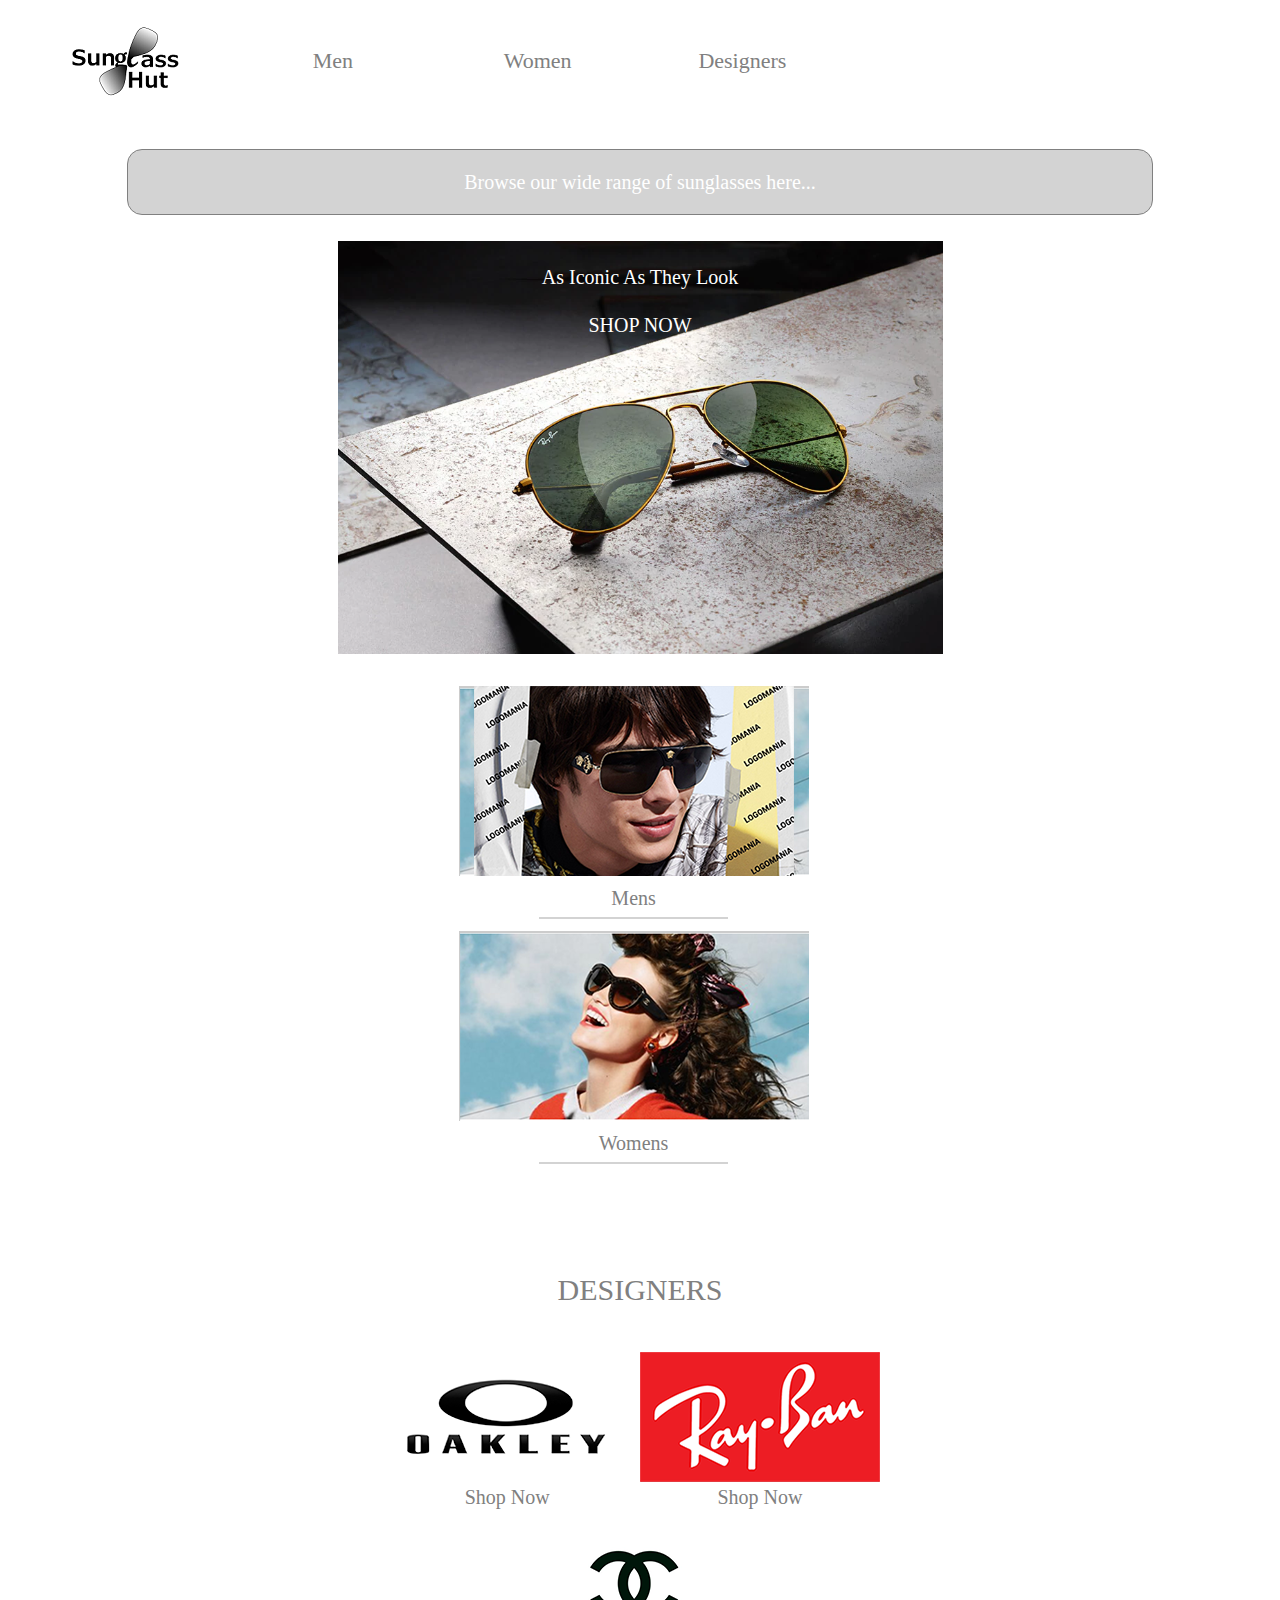
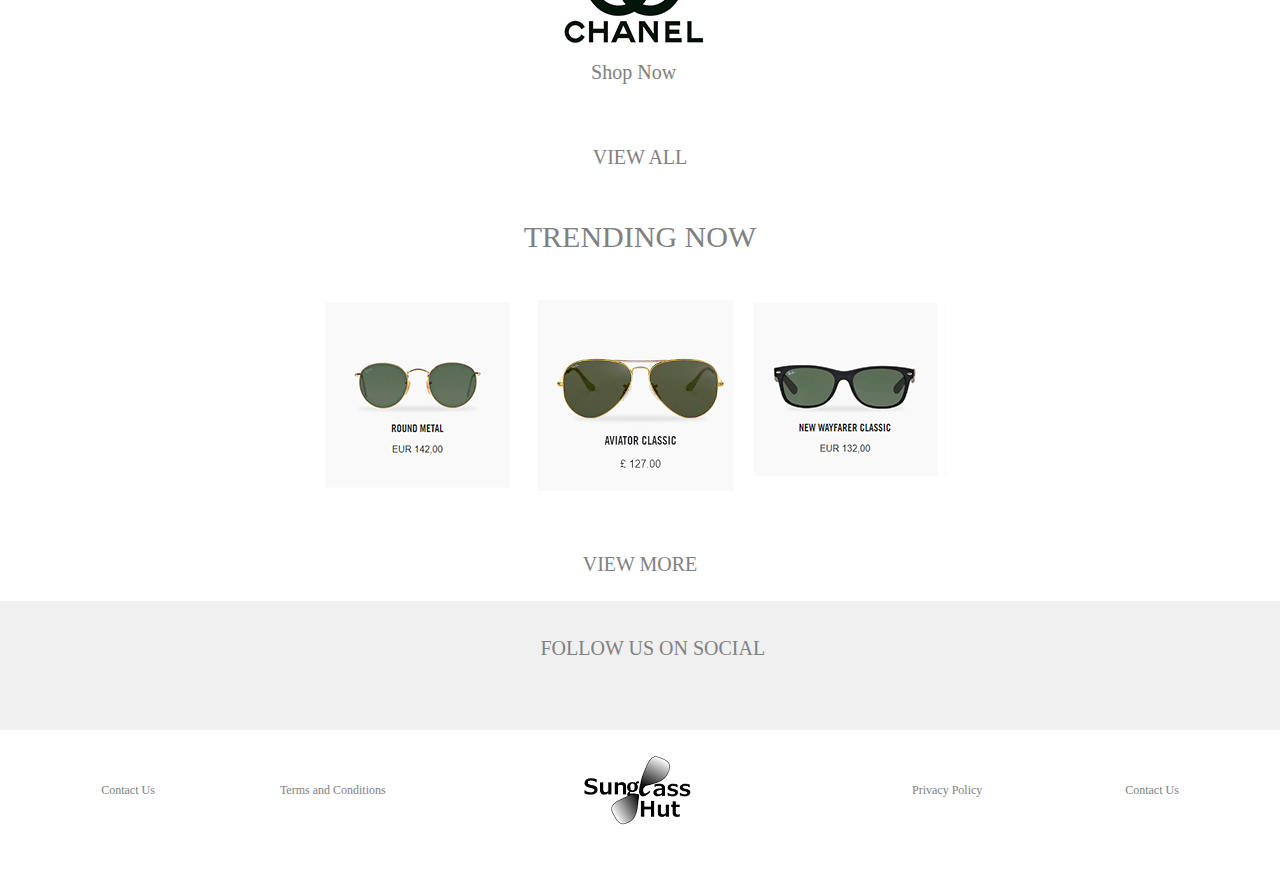
<file: index.html>
<!DOCTYPE html>

<html lang="en">
<meta charset="UTF-8">

<head>
<title>Sunglass Hut</title>
	<meta charset="UTF-8" />
    <meta name="author" content="Maeve Ward" />
	<meta name="description" content="Sunglass Hut" />
	<meta name="viewport" content="width=device-width, initial-scale=1.0">

	<link type="text/css" rel="stylesheet" href="css/reset.css" >
	<link type="text/css" rel="stylesheet" href="css/master.css" >
	<link href="https://fonts.googleapis.com/css?family=Roboto" rel="stylesheet">
	<link rel="stylesheet" href="https://use.fontawesome.com/releases/v5.7.0/css/all.css" integrity="sha384-lZN37f5QGtY3VHgisS14W3ExzMWZxybE1SJSEsQp9S+oqd12jhcu+A56Ebc1zFSJ" crossorigin="anonymous">
	
	
<link rel="apple-touch-icon" sizes="57x57" href="icon/apple-icon-57x57.png">
<link rel="apple-touch-icon" sizes="60x60" href="icon/apple-icon-60x60.png">
<link rel="apple-touch-icon" sizes="72x72" href="icon/apple-icon-72x72.png">
<link rel="apple-touch-icon" sizes="76x76" href="icon/apple-icon-76x76.png">
<link rel="apple-touch-icon" sizes="114x114" href="icon/apple-icon-114x114.png">
<link rel="apple-touch-icon" sizes="120x120" href="icon/apple-icon-120x120.png">
<link rel="apple-touch-icon" sizes="144x144" href="icon/apple-icon-144x144.png">
<link rel="apple-touch-icon" sizes="152x152" href="icon/apple-icon-152x152.png">
<link rel="apple-touch-icon" sizes="180x180" href="icon/apple-icon-180x180.png">
<link rel="icon" type="image/png" sizes="192x192"  href="icon/android-icon-192x192.png">
<link rel="icon" type="image/png" sizes="32x32" href="icon/favicon-32x32.png">
<link rel="icon" type="image/png" sizes="96x96" href="icon/favicon-96x96.png">
<link rel="icon" type="image/png" sizes="16x16" href="icon/favicon-16x16.png">
<link rel="manifest" href="icon/manifest.json">
<meta name="msapplication-TileColor" content="#ffffff">
<meta name="msapplication-TileImage" content="/ms-icon-144x144.png">
<meta name="theme-color" content="#ffffff">

</head>

<body>

<ul class="nav">

<li class="logo"><a href="index.html"><img src="images/SH-logo.png"></a></li>
<li><a href="mens.html"> Men </a></li>
<li><a href="womens.html"> Women </a></li>
<li><a href="Designers.html"> Designers </a></li>
<li><a href="#"><i class="fas fa-search fa-1x"></i></a></li>
<li><a href="#"><i class="fas fa-shopping-basket fa-1x"></i></a></li>
</ul>



<div class="search-bar">
<h3><a href="designers.html"> Browse our wide range of sunglasses here...  <i class="fas fa-search fa"></a></i></h3>
</div>

<header>

<h2>As Iconic As They Look </h2>

<p><a href="rayban.html"> SHOP NOW </a></p>
</header>

<div class="category">
<div class="category-grid">

	 <div class="category-item"><a href="mens.html"><img src="images/men-350x190.png"><p> Mens </p></a></div>
	 <div class="category-item"><a href="womens.html"><img src="images/women-350x190.png"><p> Womens </p></a></div>


</div>
</div>

<div class="designers">
<h2><a href="Designers.html"> DESIGNERS </a></h2>

<div class="designers-grid">

<div class="designers-item"><a href="oakley.html"> <img src="images/oakley.png"><p>Shop Now</p></a></div>
<div class="designers-item"><a href="rayban.html"><img src="images/rayban.png"><p>Shop Now</p></a></div>
<div class="designers-item"><a href="chanel.html"> <img src="images/chanel.png"> <p>Shop Now</p></a></div>

</div>

<p class="CTA"><a href="Designers.html"> VIEW ALL </a></p>

</div>

<div class="trending">
<h2><a href="#"> TRENDING NOW </a></h2>


<div class="trending-grid">

<div class="trending-item"><a href="product.html"> <img src="images/round.png"></a></div>
<div class="trending-item"><a href="product.html"><img src="images/aviator.png"></a></div>
<div class="trending-item"><a href="product.html"> <img src="images/wayfair.png"> </a></div>

</div>

<p><a href="rayban.html"> VIEW MORE </a></p>
</div>
</div>


<div class="social">

<h3><a href="#">FOLLOW US ON SOCIAL</a></h3>

<div class="icons">
<a href="#"><i class="fab fa-facebook fa-2x"></i></a>
<a href="#"><i class="fab fa-instagram fa-2x"></i></a>
<a href="#"><i class="fab fa-twitter fa-2x"></i></a>

</div>
</div>



<ul class="footer">

	<li><a href="#">Contact Us</a></li>
	<li><a href="#">Terms and Conditions </a></li>
	<li class="footer-logo"><a href="index.html"><img src="images/SH-logo.png"></a></li>
	<li><a href="#">Privacy Policy</a></li>
	<li><a href="#">Contact Us</a></li>
	
</ul>



</body>

</html>
</file>
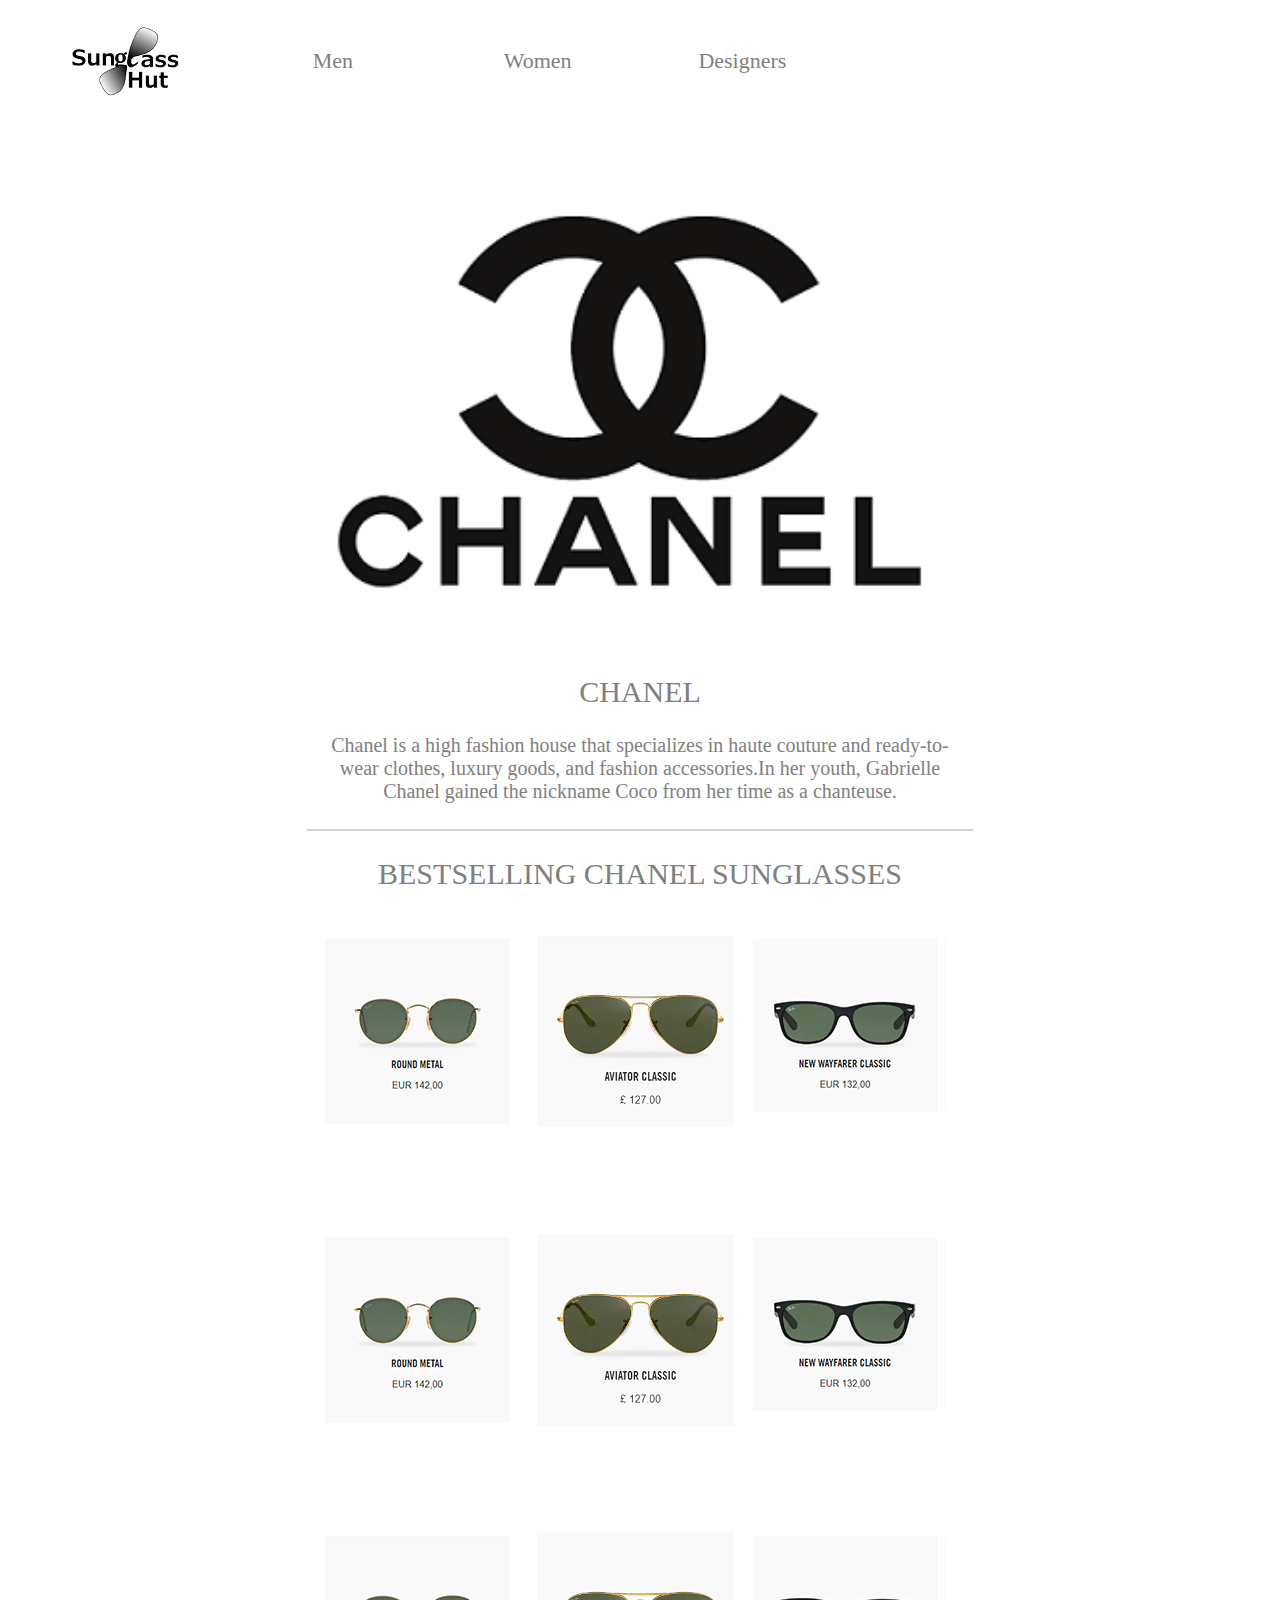
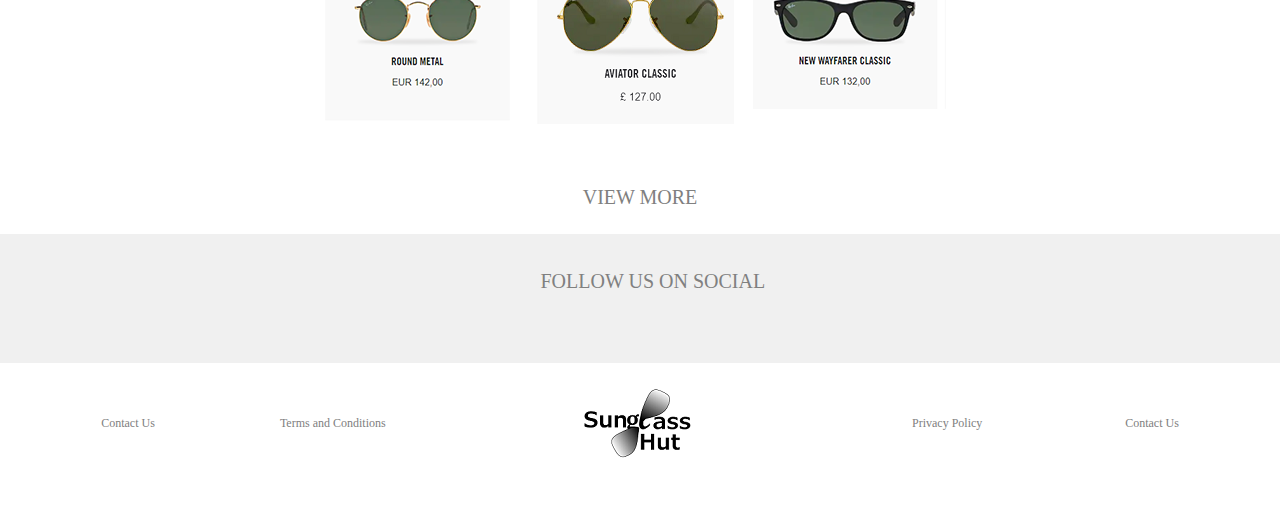
<file: chanel.html>
<!DOCTYPE html>

<html lang="en">
<meta charset="UTF-8">

<head>
<title>Chanel</title>
	<meta charset="UTF-8" />
    <meta name="author" content="Maeve Ward" />
	<meta name="description" content="Sunglass Hut" />
	<meta name="viewport" content="width=device-width, initial-scale=1.0">

	<link type="text/css" rel="stylesheet" href="css/reset.css" >
	<link type="text/css" rel="stylesheet" href="css/master.css" >
	<link href="https://fonts.googleapis.com/css?family=Roboto" rel="stylesheet">
	<link rel="stylesheet" href="https://use.fontawesome.com/releases/v5.7.0/css/all.css" integrity="sha384-lZN37f5QGtY3VHgisS14W3ExzMWZxybE1SJSEsQp9S+oqd12jhcu+A56Ebc1zFSJ" crossorigin="anonymous">

<link rel="apple-touch-icon" sizes="57x57" href="icon/apple-icon-57x57.png">
<link rel="apple-touch-icon" sizes="60x60" href="icon/apple-icon-60x60.png">
<link rel="apple-touch-icon" sizes="72x72" href="icon/apple-icon-72x72.png">
<link rel="apple-touch-icon" sizes="76x76" href="icon/apple-icon-76x76.png">
<link rel="apple-touch-icon" sizes="114x114" href="icon/apple-icon-114x114.png">
<link rel="apple-touch-icon" sizes="120x120" href="icon/apple-icon-120x120.png">
<link rel="apple-touch-icon" sizes="144x144" href="icon/apple-icon-144x144.png">
<link rel="apple-touch-icon" sizes="152x152" href="icon/apple-icon-152x152.png">
<link rel="apple-touch-icon" sizes="180x180" href="icon/apple-icon-180x180.png">
<link rel="icon" type="image/png" sizes="192x192"  href="icon/android-icon-192x192.png">
<link rel="icon" type="image/png" sizes="32x32" href="icon/favicon-32x32.png">
<link rel="icon" type="image/png" sizes="96x96" href="icon/favicon-96x96.png">
<link rel="icon" type="image/png" sizes="16x16" href="icon/favicon-16x16.png">
<link rel="manifest" href="icon/manifest.json">
<meta name="msapplication-TileColor" content="#ffffff">
<meta name="msapplication-TileImage" content="/ms-icon-144x144.png">
<meta name="theme-color" content="#ffffff">

</head>
<body>

<ul class="nav">


<li class="logo"><a href="index.html"><img src="images/SH-logo.png"></a></li>
<li><a href="mens.html"> Men </a></li>
<li><a href="womens.html"> Women </a></li>
<li><a href="Designers.html"> Designers </a></li>
<li><a href="#"><i class="fas fa-search fa-1x"></i></a></li>
<li><a href="#"><i class="fas fa-shopping-basket fa-1x"></i></a></li>
</ul>

<header class="chanel">

</header>

<div class="category">
<h2> CHANEL</h2>
<p>Chanel is a high fashion house that specializes in haute couture and ready-to-wear clothes, luxury goods, and fashion accessories.In her youth, Gabrielle Chanel gained the nickname Coco from her time as a chanteuse.</p>

<h2> BESTSELLING CHANEL SUNGLASSES </h2>
<div class="category-grid">

	<div class="trending-item"><a href="product.html"> <img src="images/round.png"></a></div>
	<div class="trending-item"><a href="product.html"><img src="images/aviator.png"></a></div>
	<div class="trending-item"><a href="product.html"> <img src="images/wayfair.png"> </a></div>
	

</div>
</div>

<div class="designers">
<div class="designers-grid">

<div class="trending-item"><a href="product.html"> <img src="images/round.png"></a></div>
<div class="trending-item"><a href="product.html"><img src="images/aviator.png"></a></div>
<div class="trending-item"><a href="product.html"> <img src="images/wayfair.png"> </a></div>

</div>

</div>

<div class="trending">

<div class="trending-grid">

<div class="trending-item"><a href="product.html"> <img src="images/round.png"></a></div>
<div class="trending-item"><a href="product.html"><img src="images/aviator.png"></a></div>
<div class="trending-item"><a href="product.html"> <img src="images/wayfair.png"> </a></div>

</div>
<p><a href="Designers.html"> VIEW MORE </a></p>
</div>


<div class="social">

<h3><a href="#">FOLLOW US ON SOCIAL</a></h3>

<div class="icons">
<a href="#"><i class="fab fa-facebook fa-2x"></i></a>
<a href="#"><i class="fab fa-instagram fa-2x"></i></a>
<a href="#"><i class="fab fa-twitter fa-2x"></i></a>

</div>
</div>
<ul class="footer">

	<li><a href="#">Contact Us</a></li>
	<li><a href="#">Terms and Conditions </a></li>
	<li class="footer-logo"><a href="index.html"><img src="images/SH-logo.png"></a></li>
	<li><a href="#">Privacy Policy</a></li>
	<li><a href="#">Contact Us</a></li>
	
</ul>
</body>

</html>
</file>
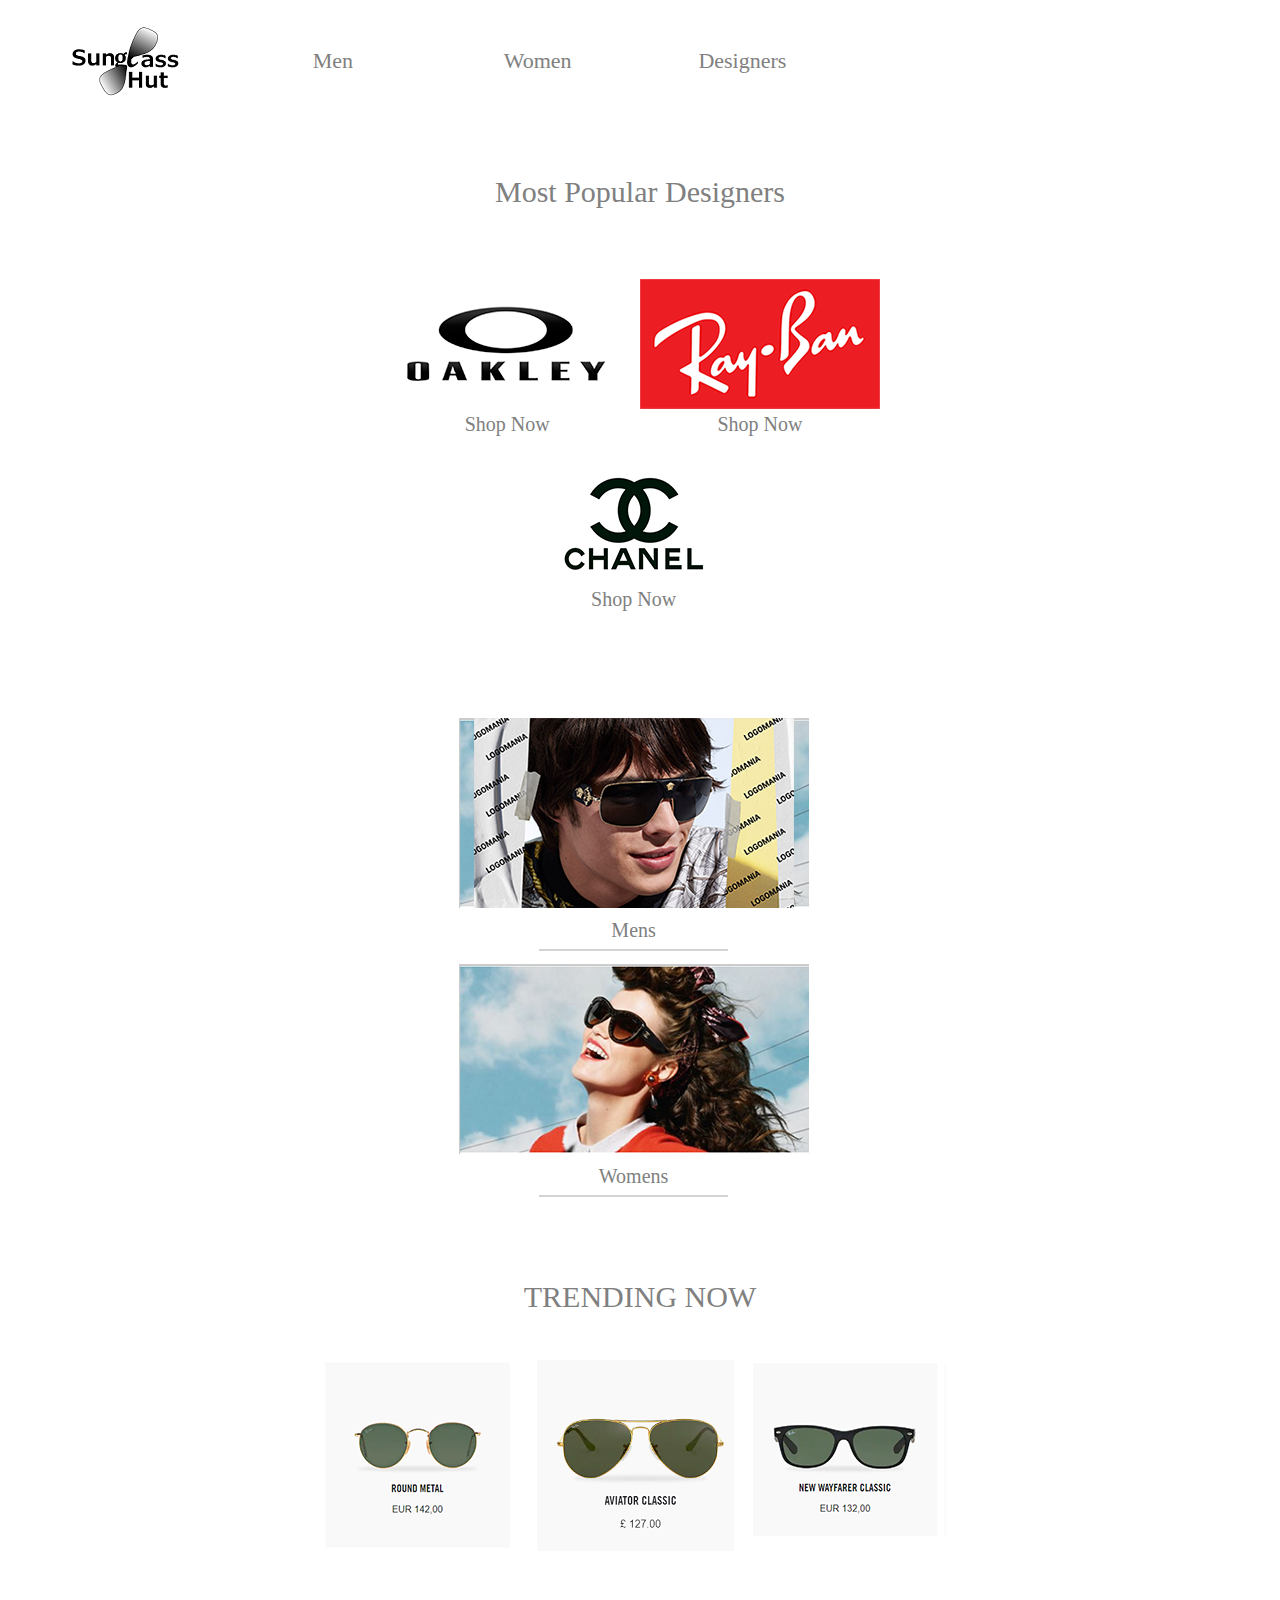
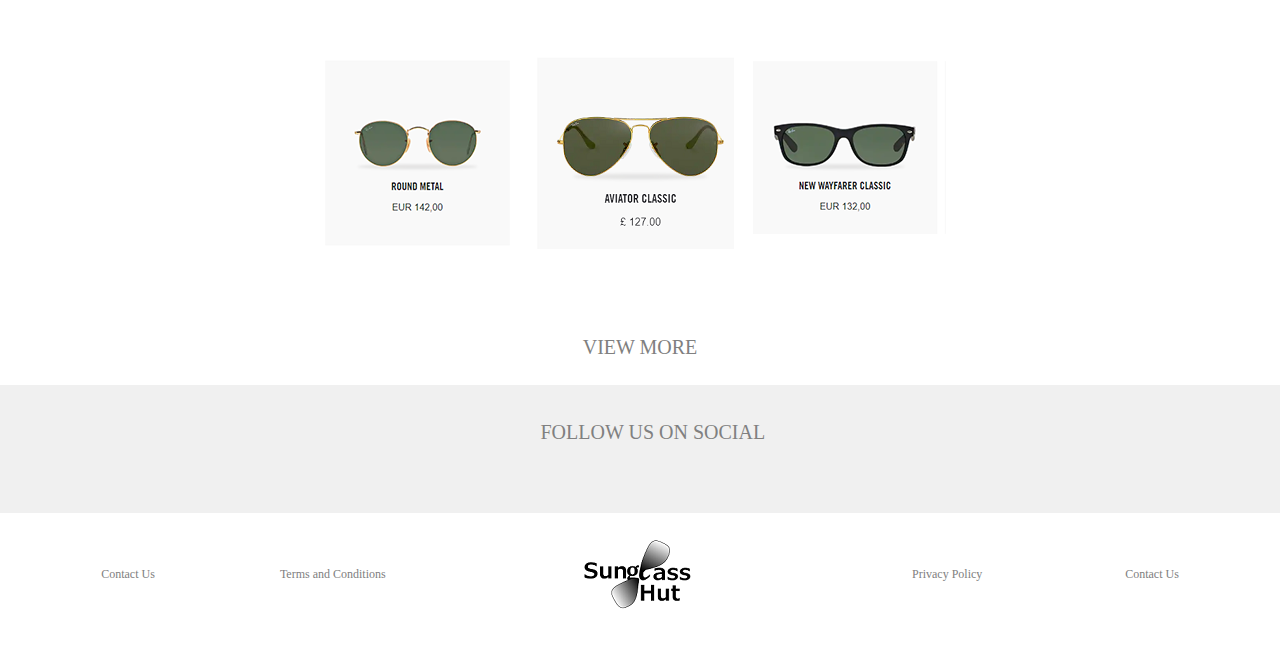
<file: Designers.html>
<!DOCTYPE html>

<html lang="en">
<meta charset="UTF-8">

<head>
<title>Designers</title>
	<meta charset="UTF-8" />
    <meta name="author" content="Maeve Ward" />
	<meta name="description" content="Sunglass Hut" />
	<meta name="viewport" content="width=device-width, initial-scale=1.0">

	<link type="text/css" rel="stylesheet" href="css/reset.css" >
	<link type="text/css" rel="stylesheet" href="css/master.css" >
	<link href="https://fonts.googleapis.com/css?family=Roboto" rel="stylesheet">
	<link rel="stylesheet" href="https://use.fontawesome.com/releases/v5.7.0/css/all.css" integrity="sha384-lZN37f5QGtY3VHgisS14W3ExzMWZxybE1SJSEsQp9S+oqd12jhcu+A56Ebc1zFSJ" crossorigin="anonymous">

<link rel="apple-touch-icon" sizes="57x57" href="icon/apple-icon-57x57.png">
<link rel="apple-touch-icon" sizes="60x60" href="icon/apple-icon-60x60.png">
<link rel="apple-touch-icon" sizes="72x72" href="icon/apple-icon-72x72.png">
<link rel="apple-touch-icon" sizes="76x76" href="icon/apple-icon-76x76.png">
<link rel="apple-touch-icon" sizes="114x114" href="icon/apple-icon-114x114.png">
<link rel="apple-touch-icon" sizes="120x120" href="icon/apple-icon-120x120.png">
<link rel="apple-touch-icon" sizes="144x144" href="icon/apple-icon-144x144.png">
<link rel="apple-touch-icon" sizes="152x152" href="icon/apple-icon-152x152.png">
<link rel="apple-touch-icon" sizes="180x180" href="icon/apple-icon-180x180.png">
<link rel="icon" type="image/png" sizes="192x192"  href="icon/android-icon-192x192.png">
<link rel="icon" type="image/png" sizes="32x32" href="icon/favicon-32x32.png">
<link rel="icon" type="image/png" sizes="96x96" href="icon/favicon-96x96.png">
<link rel="icon" type="image/png" sizes="16x16" href="icon/favicon-16x16.png">
<link rel="manifest" href="icon/manifest.json">
<meta name="msapplication-TileColor" content="#ffffff">
<meta name="msapplication-TileImage" content="/ms-icon-144x144.png">
<meta name="theme-color" content="#ffffff">

</head>
<body>

<ul class="nav">


<li class="logo"><a href="index.html"><img src="images/SH-logo.png"></a></li>
<li><a href="mens.html"> Men </a></li>
<li><a href="womens.html"> Women </a></li>
<li><a href="Designers.html"> Designers </a></li>
<li><a href="#"><i class="fas fa-search fa-1x"></i></a></li>
<li><a href="#"><i class="fas fa-shopping-basket fa-1x"></i></a></li>
</ul>

<div class="designers-header">

<h2><a href="rayban.html"> Most Popular Designers</a></h2>

</div>

<div class="designers">

<div class="designers-grid">

<div class="designers-item"><a href="oakley.html"> <img src="images/oakley.png"><p>Shop Now</p></a></div>
<div class="designers-item"><a href="rayban.html"><img src="images/rayban.png"><p>Shop Now</p></a></div>
<div class="designers-item"><a href="chanel.html"> <img src="images/chanel.png"> <p>Shop Now</p></a></div>

</div>

</div>

<div class="category">
<div class="category-grid">

	 <div class="category-item"><a href="mens.html"><img src="images/men-350x190.png"><p> Mens </p></a></div>
	 <div class="category-item"><a href="womens.html"><img src="images/women-350x190.png"><p> Womens </p></a></div>


</div>
</div>

<div class="trending">
<h2><a href="#"> TRENDING NOW </a></h2>


<div class="trending-grid">

<div class="trending-item"><a href="product.html"> <img src="images/round.png"></a></div>
<div class="trending-item"><a href="product.html"><img src="images/aviator.png"></a></div>
<div class="trending-item"><a href="product.html"> <img src="images/wayfair.png"> </a></div>


</div>
<div class="designers">
<div class="designers-grid">

<div class="trending-item"><a href="product.html"> <img src="images/round.png"></a></div>
<div class="trending-item"><a href="product.html"><img src="images/aviator.png"></a></div>
<div class="trending-item"><a href="product.html"> <img src="images/wayfair.png"> </a></div>

</div>

</div>

<p><a href="rayban.html"> VIEW MORE </a></p>
</div>
</div>


<div class="social">

<h3><a href="#">FOLLOW US ON SOCIAL</a></h3>

<div class="icons">
<a href="#"><i class="fab fa-facebook fa-2x"></i></a>
<a href="#"><i class="fab fa-instagram fa-2x"></i></a>
<a href="#"><i class="fab fa-twitter fa-2x"></i></a>

</div>
</div>

<ul class="footer">

	<li><a href="#">Contact Us</a></li>
	<li><a href="#">Terms and Conditions </a></li>
	<li class="footer-logo"><a href="index.html"><img src="images/SH-logo.png"></a></li>
	<li><a href="#">Privacy Policy</a></li>
	<li><a href="#">Contact Us</a></li>
	
</ul>
</body>

</html>
</file>
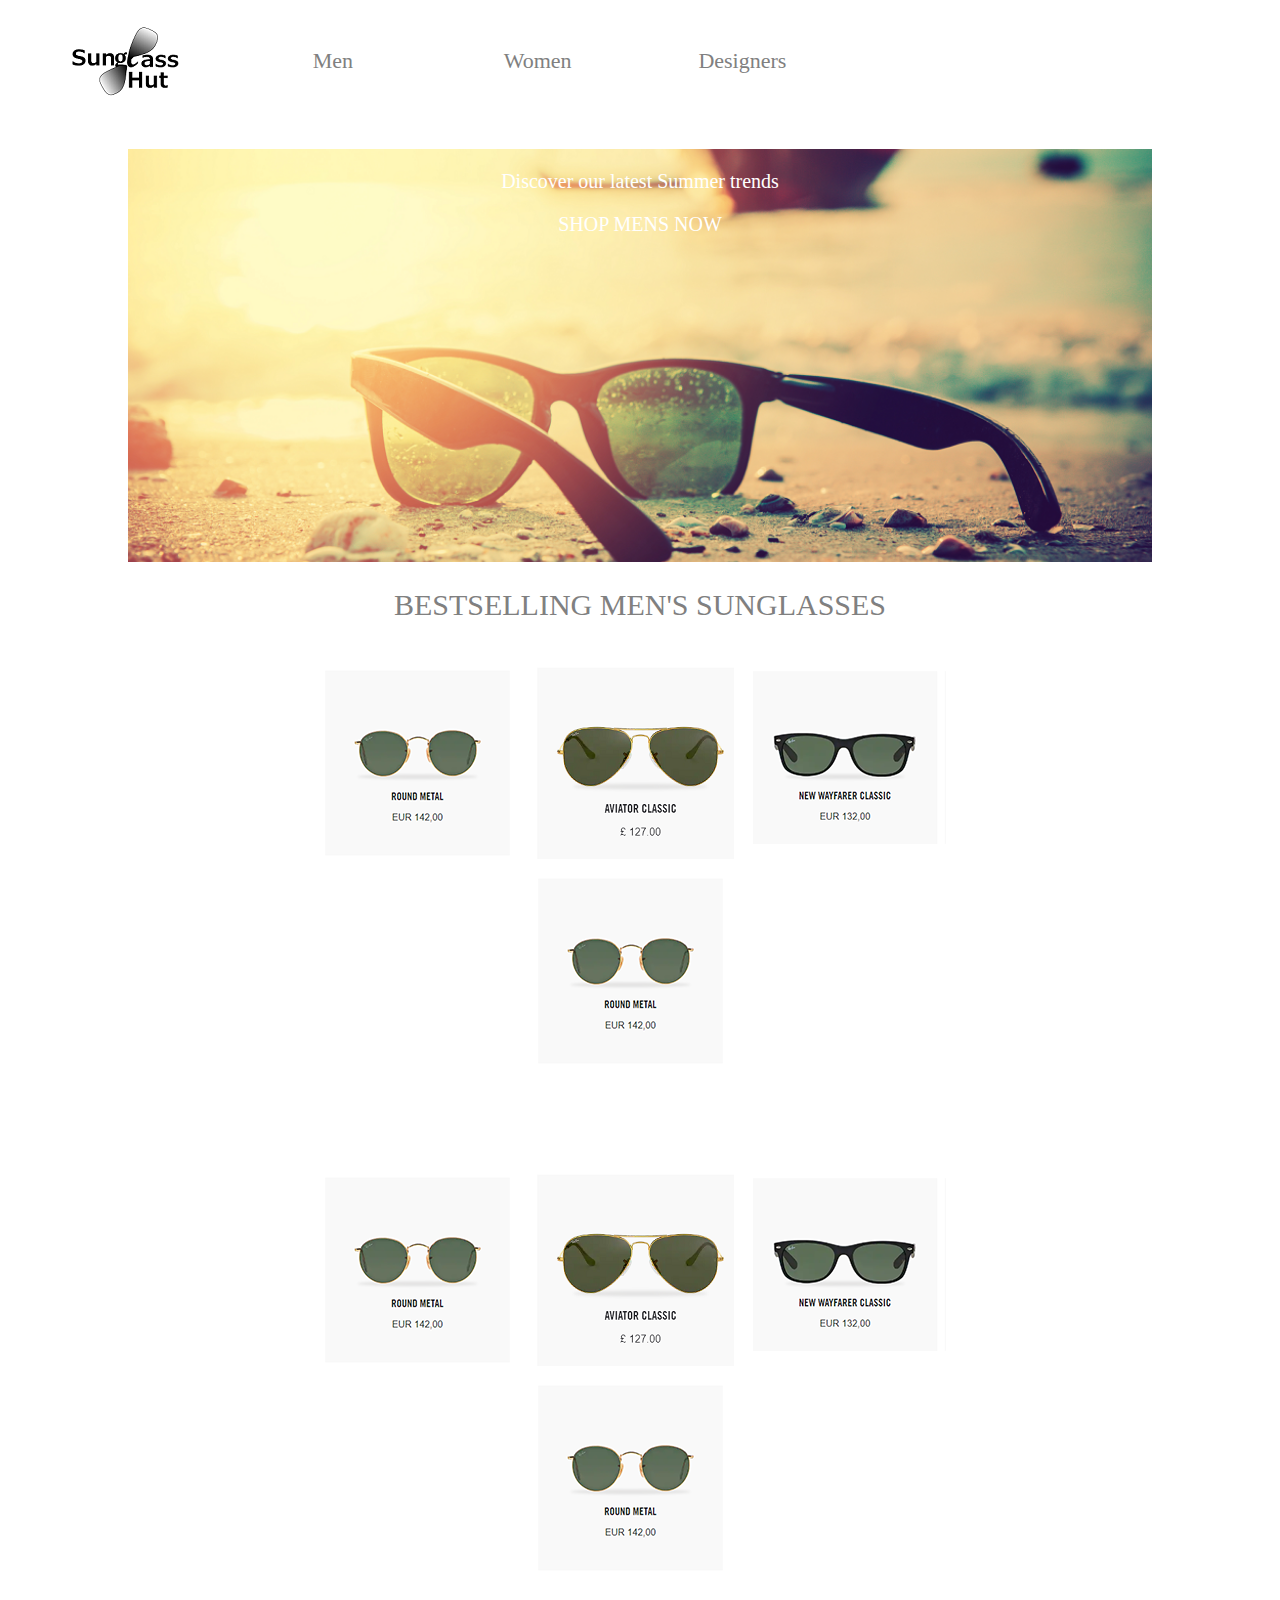
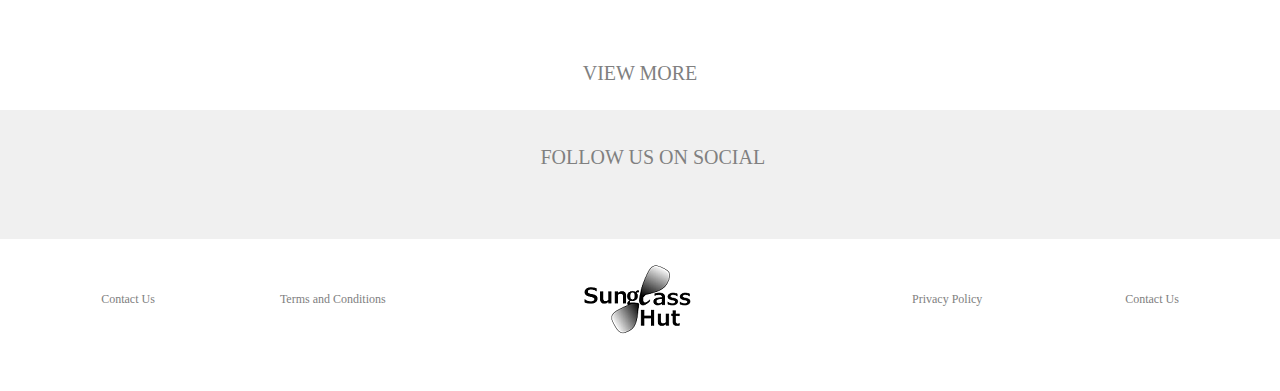
<file: mens.html>
<!DOCTYPE html>

<html lang="en">
<meta charset="UTF-8">

<head>
<title>Shop Mens</title>
	<meta charset="UTF-8" />
    <meta name="author" content="Maeve Ward" />
	<meta name="description" content="Sunglass Hut" />
	<meta name="viewport" content="width=device-width, initial-scale=1.0">

	<link type="text/css" rel="stylesheet" href="css/reset.css" >
	<link type="text/css" rel="stylesheet" href="css/master.css" >
	<link href="https://fonts.googleapis.com/css?family=Roboto" rel="stylesheet">
	<link rel="stylesheet" href="https://use.fontawesome.com/releases/v5.7.0/css/all.css" integrity="sha384-lZN37f5QGtY3VHgisS14W3ExzMWZxybE1SJSEsQp9S+oqd12jhcu+A56Ebc1zFSJ" crossorigin="anonymous">

<link rel="apple-touch-icon" sizes="57x57" href="icon/apple-icon-57x57.png">
<link rel="apple-touch-icon" sizes="60x60" href="icon/apple-icon-60x60.png">
<link rel="apple-touch-icon" sizes="72x72" href="icon/apple-icon-72x72.png">
<link rel="apple-touch-icon" sizes="76x76" href="icon/apple-icon-76x76.png">
<link rel="apple-touch-icon" sizes="114x114" href="icon/apple-icon-114x114.png">
<link rel="apple-touch-icon" sizes="120x120" href="icon/apple-icon-120x120.png">
<link rel="apple-touch-icon" sizes="144x144" href="icon/apple-icon-144x144.png">
<link rel="apple-touch-icon" sizes="152x152" href="icon/apple-icon-152x152.png">
<link rel="apple-touch-icon" sizes="180x180" href="icon/apple-icon-180x180.png">
<link rel="icon" type="image/png" sizes="192x192"  href="icon/android-icon-192x192.png">
<link rel="icon" type="image/png" sizes="32x32" href="icon/favicon-32x32.png">
<link rel="icon" type="image/png" sizes="96x96" href="icon/favicon-96x96.png">
<link rel="icon" type="image/png" sizes="16x16" href="icon/favicon-16x16.png">
<link rel="manifest" href="icon/manifest.json">
<meta name="msapplication-TileColor" content="#ffffff">
<meta name="msapplication-TileImage" content="/ms-icon-144x144.png">
<meta name="theme-color" content="#ffffff">
</head>
<body>


<ul class="nav">


<li class="logo"><a href="index.html"><img src="images/SH-logo.png"></a></li>
<li><a href="mens.html"> Men </a></li>
<li><a href="womens.html"> Women </a></li>
<li><a href="Designers.html"> Designers </a></li>
<li><a href="#"><i class="fas fa-search fa-1x"></i></a></li>
<li><a href="#"><i class="fas fa-shopping-basket fa-1x"></i></a></li>
</ul>

<header class="mens">
<h2>Discover our latest Summer trends </h2>
<p><a href="mens.html"> SHOP MENS NOW </a></p>
</header>

<h2> BESTSELLING MEN'S SUNGLASSES </h2>
<div class="category">
<div class="category-grid">

	<div class="trending-item"><a href="product.html"> <img src="images/round.png"></a></div>
	<div class="trending-item"><a href="product.html"><img src="images/aviator.png"></a></div>

	<div class="trending-item"><a href="product.html"> <img src="images/wayfair.png"> </a></div>

	<div class="trending-item"><a href="product.html"> <img src="images/round.png"></a></div>

	

</div>
</div>

<div class="designers">
<div class="designers-grid">

<div class="trending-item"><a href="product.html"> <img src="images/round.png"></a></div>
<div class="trending-item"><a href="product.html"><img src="images/aviator.png"></a></div>
<div class="trending-item"><a href="product.html"> <img src="images/wayfair.png"> </a></div>
<div class="trending-item"><a href="product.html"> <img src="images/round.png"></a></div>

</div>

</div>

<div class="trending">

<p><a href="Designers.html"> VIEW MORE </a></p>
</div>


<div class="social">

<h3><a href="#">FOLLOW US ON SOCIAL</a></h3>

<div class="icons">
<a href="#"><i class="fab fa-facebook fa-2x"></i></a>
<a href="#"><i class="fab fa-instagram fa-2x"></i></a>
<a href="#"><i class="fab fa-twitter fa-2x"></i></a>

</div>
</div>
<ul class="footer">

	<li><a href="#">Contact Us</a></li>
	<li><a href="#">Terms and Conditions </a></li>
	<li class="footer-logo"><a href="index.html"><img src="images/SH-logo.png"></a></li>
	<li><a href="#">Privacy Policy</a></li>
	<li><a href="#">Contact Us</a></li>
	
</ul>
</body>

</html>
</file>
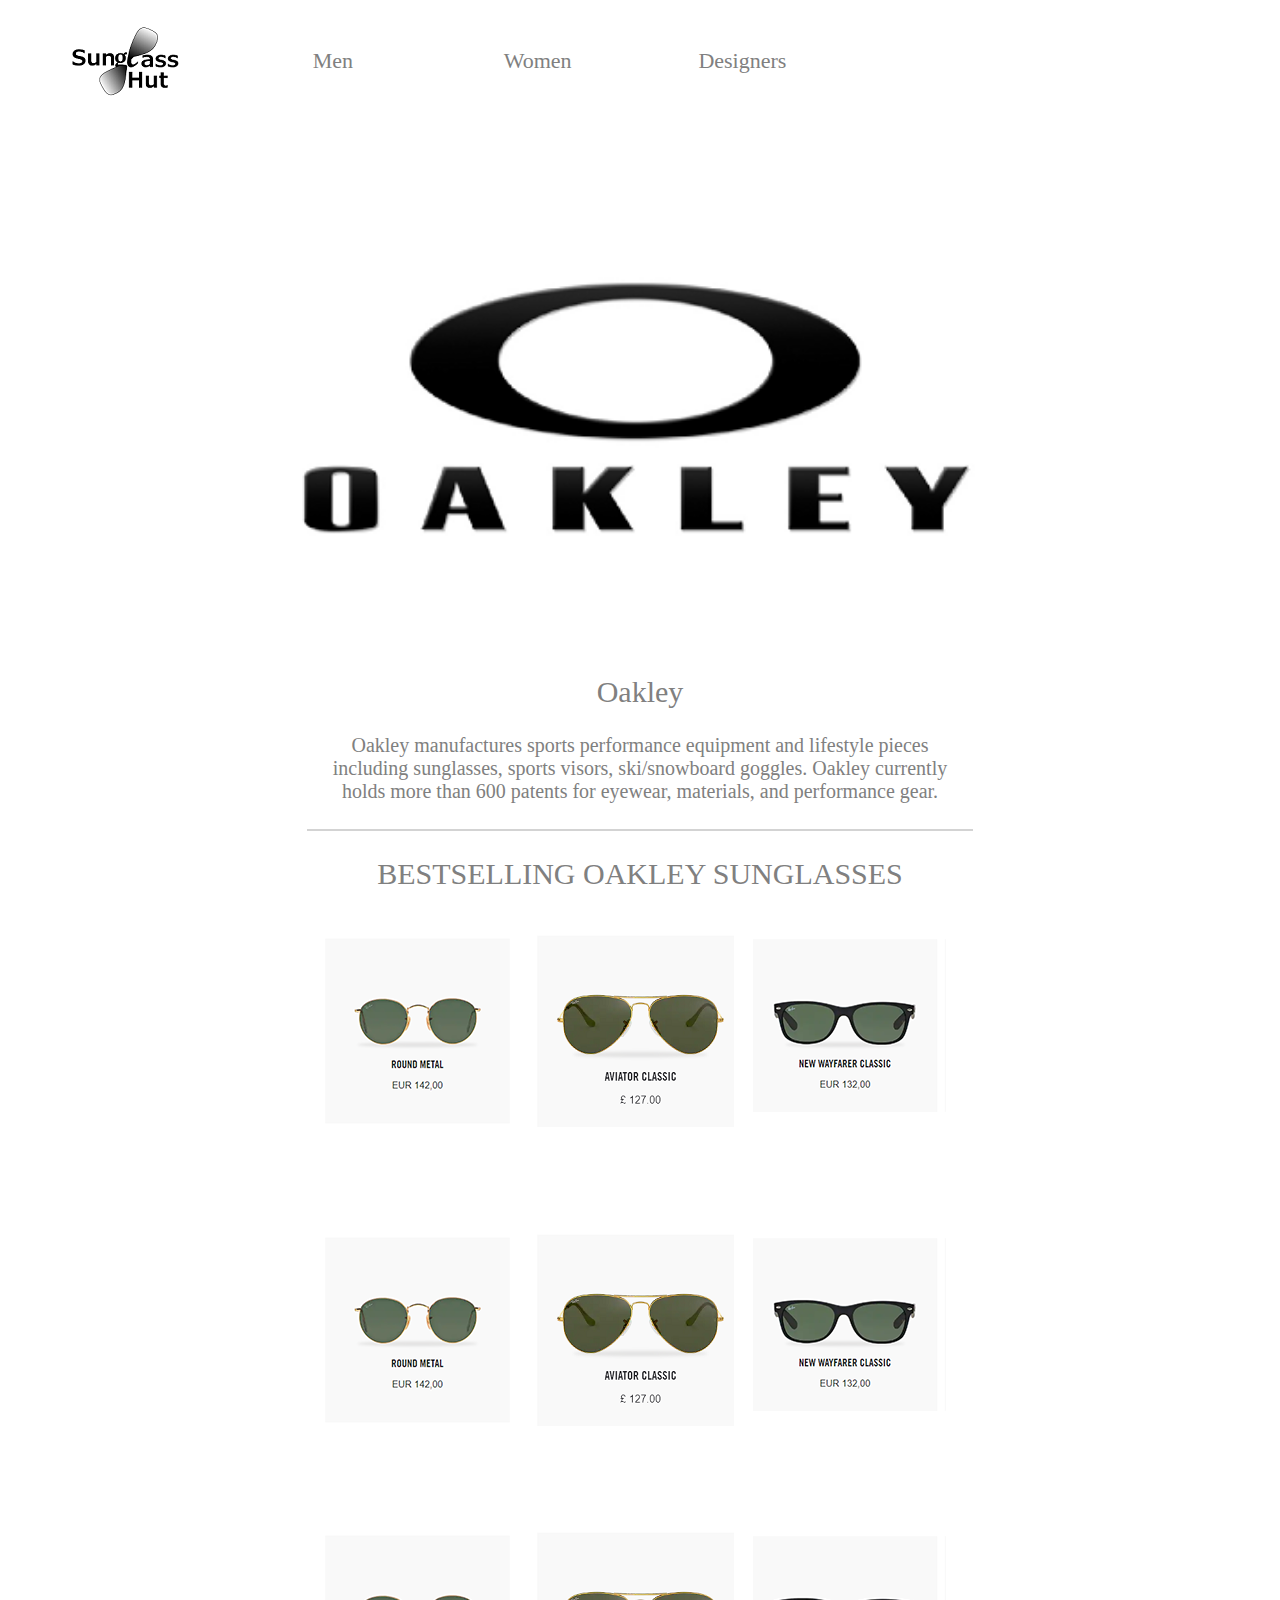
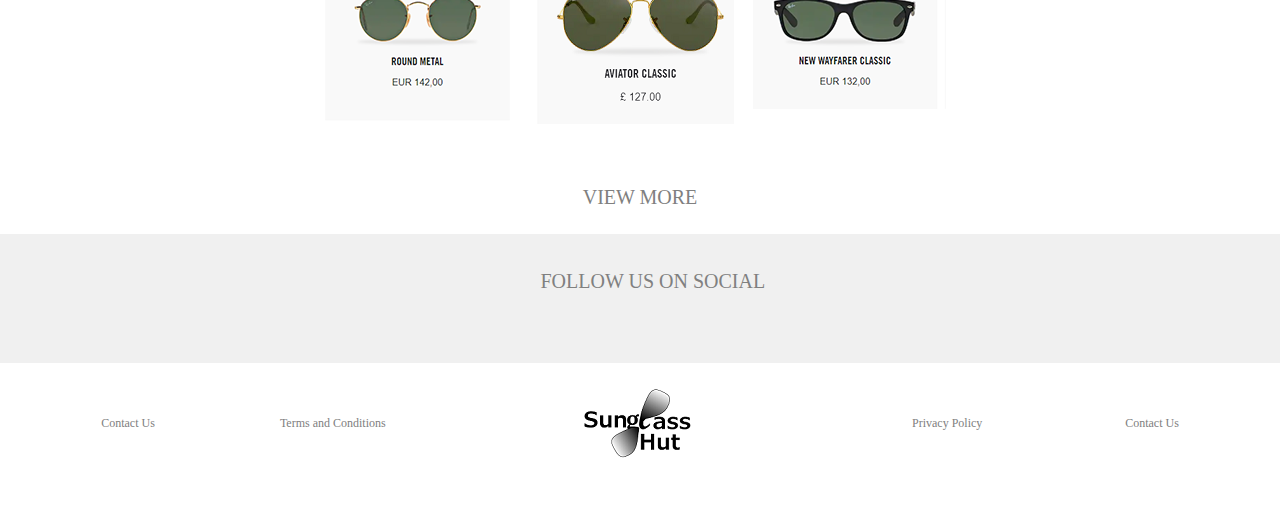
<file: oakley.html>
<!DOCTYPE html>

<html lang="en">
<meta charset="UTF-8">

<head>
<title>Oakley</title>
	<meta charset="UTF-8" />
    <meta name="author" content="Maeve Ward" />
	<meta name="description" content="Sunglass Hut" />
	<meta name="viewport" content="width=device-width, initial-scale=1.0">

	<link type="text/css" rel="stylesheet" href="css/reset.css" >
	<link type="text/css" rel="stylesheet" href="css/master.css" >
	<link href="https://fonts.googleapis.com/css?family=Roboto" rel="stylesheet">
	<link rel="stylesheet" href="https://use.fontawesome.com/releases/v5.7.0/css/all.css" integrity="sha384-lZN37f5QGtY3VHgisS14W3ExzMWZxybE1SJSEsQp9S+oqd12jhcu+A56Ebc1zFSJ" crossorigin="anonymous">

<link rel="apple-touch-icon" sizes="57x57" href="icon/apple-icon-57x57.png">
<link rel="apple-touch-icon" sizes="60x60" href="icon/apple-icon-60x60.png">
<link rel="apple-touch-icon" sizes="72x72" href="icon/apple-icon-72x72.png">
<link rel="apple-touch-icon" sizes="76x76" href="icon/apple-icon-76x76.png">
<link rel="apple-touch-icon" sizes="114x114" href="icon/apple-icon-114x114.png">
<link rel="apple-touch-icon" sizes="120x120" href="icon/apple-icon-120x120.png">
<link rel="apple-touch-icon" sizes="144x144" href="icon/apple-icon-144x144.png">
<link rel="apple-touch-icon" sizes="152x152" href="icon/apple-icon-152x152.png">
<link rel="apple-touch-icon" sizes="180x180" href="icon/apple-icon-180x180.png">
<link rel="icon" type="image/png" sizes="192x192"  href="icon/android-icon-192x192.png">
<link rel="icon" type="image/png" sizes="32x32" href="icon/favicon-32x32.png">
<link rel="icon" type="image/png" sizes="96x96" href="icon/favicon-96x96.png">
<link rel="icon" type="image/png" sizes="16x16" href="icon/favicon-16x16.png">
<link rel="manifest" href="icon/manifest.json">
<meta name="msapplication-TileColor" content="#ffffff">
<meta name="msapplication-TileImage" content="/ms-icon-144x144.png">
<meta name="theme-color" content="#ffffff">

</head>
<body>


<ul class="nav">


<li class="logo"><a href="index.html"><img src="images/SH-logo.png"></a></li>
<li><a href="mens.html"> Men </a></li>
<li><a href="womens.html"> Women </a></li>
<li><a href="Designers.html"> Designers </a></li>
<li><a href="#"><i class="fas fa-search fa-1x"></i></a></li>
<li><a href="#"><i class="fas fa-shopping-basket fa-1x"></i></a></li>
</ul>


<header class="oakley">

</header>

<div class="category">
<h2>Oakley</h2>
<p> Oakley manufactures sports performance equipment and lifestyle pieces including sunglasses, sports visors, ski/snowboard goggles. Oakley currently holds more than 600 patents for eyewear, materials, and performance gear.</p>

<h2> BESTSELLING OAKLEY SUNGLASSES </h2>
<div class="category-grid">

	<div class="trending-item"><a href="product.html"> <img src="images/round.png"></a></div>
	<div class="trending-item"><a href="product.html"><img src="images/aviator.png"></a></div>
	<div class="trending-item"><a href="product.html"> <img src="images/wayfair.png"> </a></div>
	

</div>
</div>

<div class="designers">
<div class="designers-grid">

<div class="trending-item"><a href="product.html"> <img src="images/round.png"></a></div>
<div class="trending-item"><a href="product.html"><img src="images/aviator.png"></a></div>
<div class="trending-item"><a href="product.html"> <img src="images/wayfair.png"> </a></div>

</div>

</div>

<div class="trending">

<div class="trending-grid">

<div class="trending-item"><a href="product.html"> <img src="images/round.png"></a></div>
<div class="trending-item"><a href="product.html"><img src="images/aviator.png"></a></div>
<div class="trending-item"><a href="product.html"> <img src="images/wayfair.png"> </a></div>

</div>
<p><a href="Designers.html"> VIEW MORE </a></p>
</div>


<div class="social">

<h3><a href="#">FOLLOW US ON SOCIAL</a></h3>

<div class="icons">
<a href="#"><i class="fab fa-facebook fa-2x"></i></a>
<a href="#"><i class="fab fa-instagram fa-2x"></i></a>
<a href="#"><i class="fab fa-twitter fa-2x"></i></a>

</div>
</div>

<ul class="footer">

	<li><a href="#">Contact Us</a></li>
	<li><a href="#">Terms and Conditions </a></li>
	<li class="footer-logo"><a href="index.html"><img src="images/SH-logo.png"></a></li>
	<li><a href="#">Privacy Policy</a></li>
	<li><a href="#">Contact Us</a></li>
	
</ul>
</body>

</html>
</file>
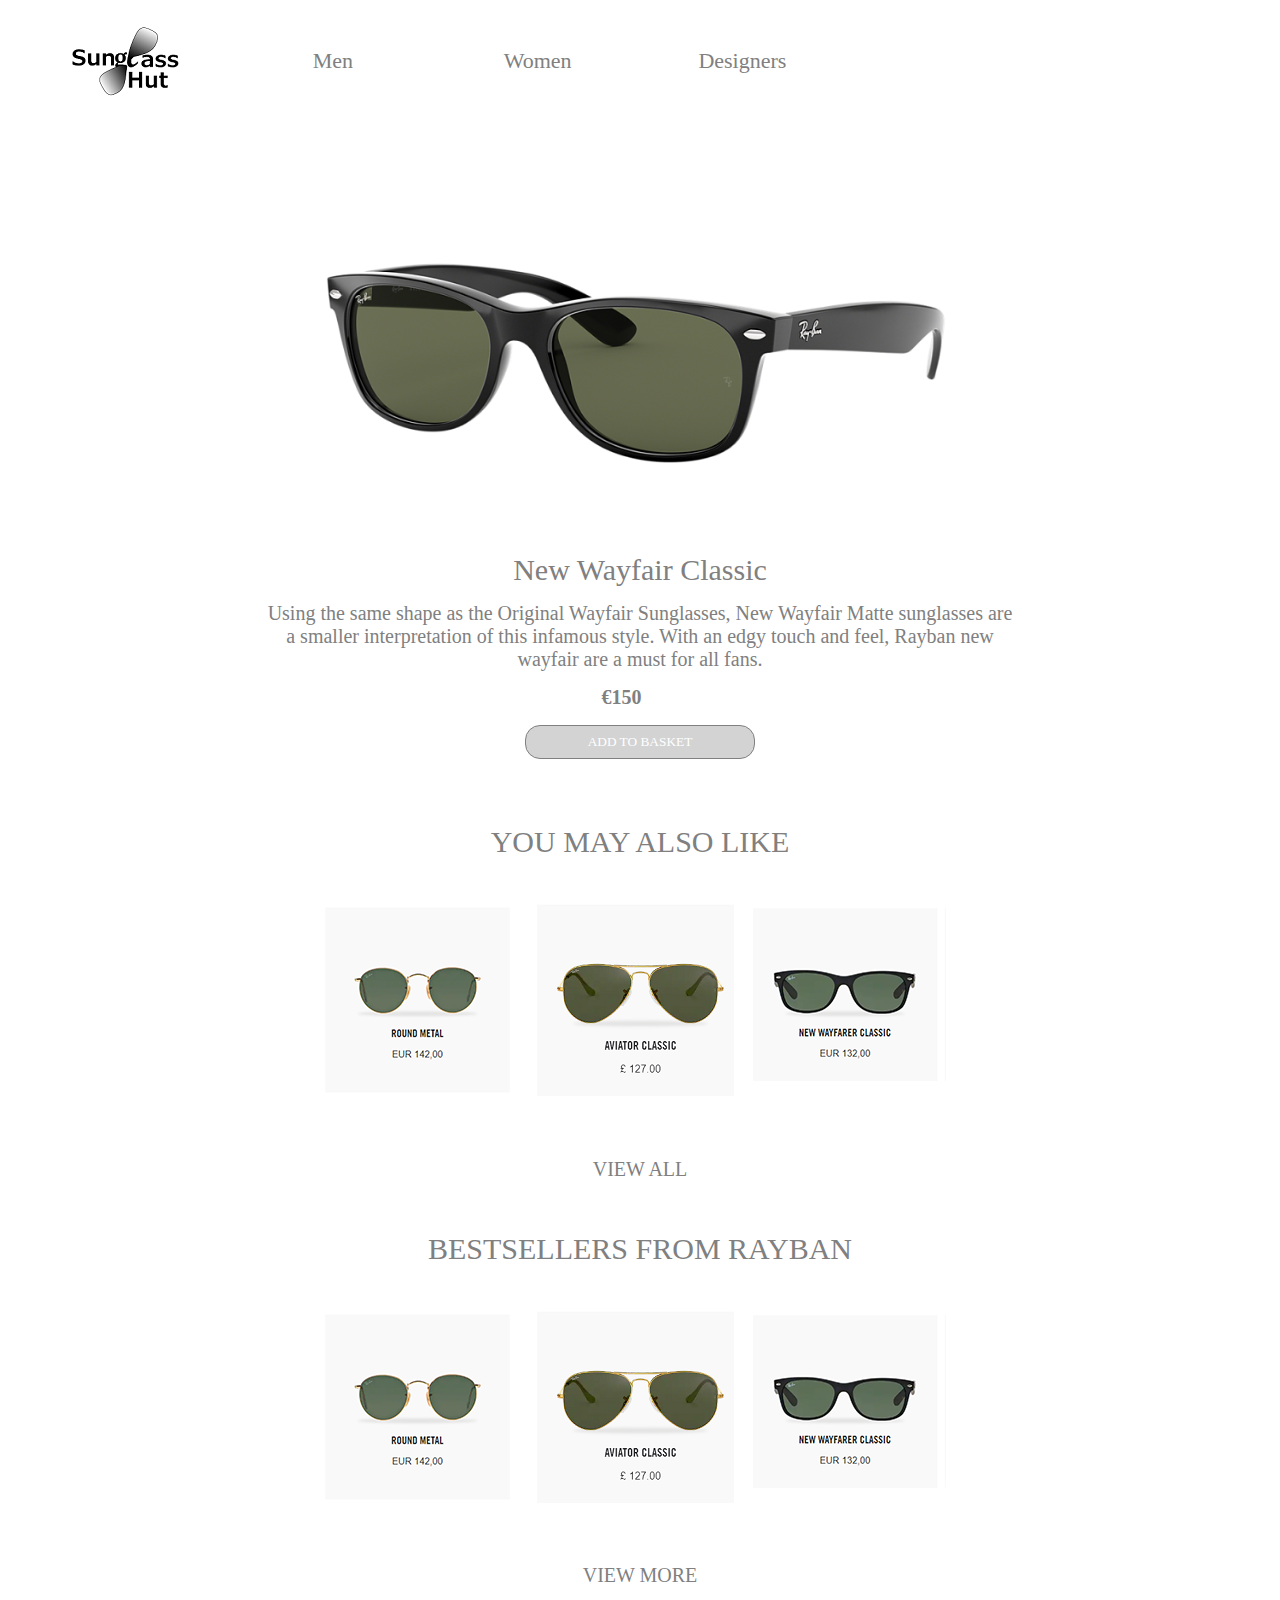
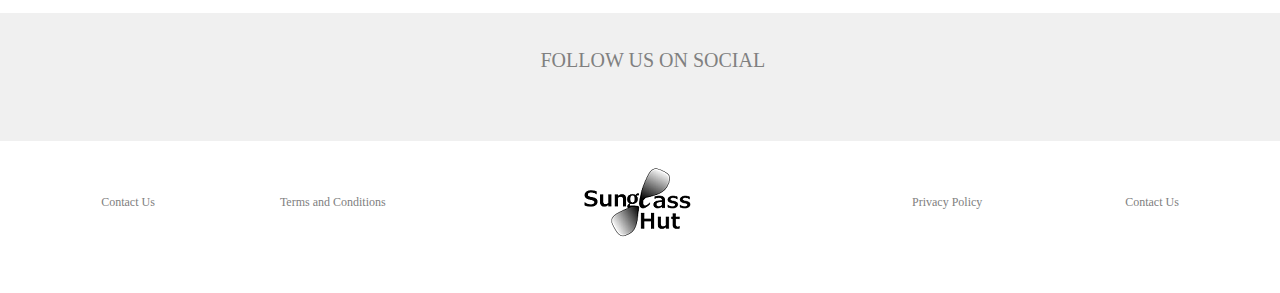
<file: product.html>
<!DOCTYPE html>

<html lang="en">
<meta charset="UTF-8">

<head>
<title>New Wayfair Classic</title>
	<meta charset="UTF-8" />
    <meta name="author" content="Maeve Ward" />
	<meta name="description" content="Sunglass Hut" />
	<meta name="viewport" content="width=device-width, initial-scale=1.0">

	<link type="text/css" rel="stylesheet" href="css/reset.css" >
	<link type="text/css" rel="stylesheet" href="css/master.css" >
	<link href="https://fonts.googleapis.com/css?family=Roboto" rel="stylesheet">
	<link rel="stylesheet" href="https://use.fontawesome.com/releases/v5.7.0/css/all.css" integrity="sha384-lZN37f5QGtY3VHgisS14W3ExzMWZxybE1SJSEsQp9S+oqd12jhcu+A56Ebc1zFSJ" crossorigin="anonymous">

<link rel="apple-touch-icon" sizes="57x57" href="icon/apple-icon-57x57.png">
<link rel="apple-touch-icon" sizes="60x60" href="icon/apple-icon-60x60.png">
<link rel="apple-touch-icon" sizes="72x72" href="icon/apple-icon-72x72.png">
<link rel="apple-touch-icon" sizes="76x76" href="icon/apple-icon-76x76.png">
<link rel="apple-touch-icon" sizes="114x114" href="icon/apple-icon-114x114.png">
<link rel="apple-touch-icon" sizes="120x120" href="icon/apple-icon-120x120.png">
<link rel="apple-touch-icon" sizes="144x144" href="icon/apple-icon-144x144.png">
<link rel="apple-touch-icon" sizes="152x152" href="icon/apple-icon-152x152.png">
<link rel="apple-touch-icon" sizes="180x180" href="icon/apple-icon-180x180.png">
<link rel="icon" type="image/png" sizes="192x192"  href="icon/android-icon-192x192.png">
<link rel="icon" type="image/png" sizes="32x32" href="icon/favicon-32x32.png">
<link rel="icon" type="image/png" sizes="96x96" href="icon/favicon-96x96.png">
<link rel="icon" type="image/png" sizes="16x16" href="icon/favicon-16x16.png">
<link rel="manifest" href="icon/manifest.json">
<meta name="msapplication-TileColor" content="#ffffff">
<meta name="msapplication-TileImage" content="/ms-icon-144x144.png">
<meta name="theme-color" content="#ffffff">

</head>

<body>

<ul class="nav">


<li class="logo"><a href="index.html"><img src="images/SH-logo.png"></a></li>
<li><a href="mens.html"> Men </a></li>
<li><a href="womens.html"> Women </a></li>
<li><a href="Designers.html"> Designers </a></li>
<li><a href="#"><i class="fas fa-search fa-1x"></i></a></li>
<li><a href="#"><i class="fas fa-shopping-basket fa-1x"></i></a></li>
</ul>



<div class="wayfair">

<img src="images/wayfair-classic.png">

<h2> New Wayfair Classic </h2>

<p> Using the same shape as the Original Wayfair Sunglasses, New Wayfair Matte sunglasses are a smaller interpretation of this infamous style. With an edgy touch and feel, Rayban new wayfair are a must for all fans. </p>


<h3> €150</h3>

<button id="basket"> ADD TO BASKET </button>


</div>


<div class="designers">
<h2><a href="Designers.html"> YOU MAY ALSO LIKE </a></h2>

<div class="designers-grid">

<div class="trending-item"><a href="product.html"> <img src="images/round.png"></a></div>
<div class="trending-item"><a href="product.html"><img src="images/aviator.png"></a></div>
<div class="trending-item"><a href="product.html"> <img src="images/wayfair.png"> </a></div>

</div>

<p class="CTA"><a href="Designers.html"> VIEW ALL </a></p>

</div>

<div class="trending">
<h2><a href="rayban.html"> BESTSELLERS FROM RAYBAN </a></h2>


<div class="trending-grid">

<div class="trending-item"><a href="#"> <img src="images/round.png"></a></div>
<div class="trending-item"><a href="#"><img src="images/aviator.png"></a></div>
<div class="trending-item"><a href="#"> <img src="images/wayfair.png"> </a></div>

</div>

<p><a href="Designers.html"> VIEW MORE </a></p>
</div>
</div>


<div class="social">

<h3><a href="#">FOLLOW US ON SOCIAL</a></h3>

<div class="icons">
<a href="#"><i class="fab fa-facebook fa-2x"></i></a>
<a href="#"><i class="fab fa-instagram fa-2x"></i></a>
<a href="#"><i class="fab fa-twitter fa-2x"></i></a>

</div>
</div>

<ul class="footer">

	<li><a href="#">Contact Us</a></li>
	<li><a href="#">Terms and Conditions </a></li>
	<li class="footer-logo"><a href="index.html"><img src="images/SH-logo.png"></a></li>
	<li><a href="#">Privacy Policy</a></li>
	<li><a href="#">Contact Us</a></li>
	
</ul>

<script type="text/javascript" src="js/button.js">

 </script>


</body>

</html>
</file>
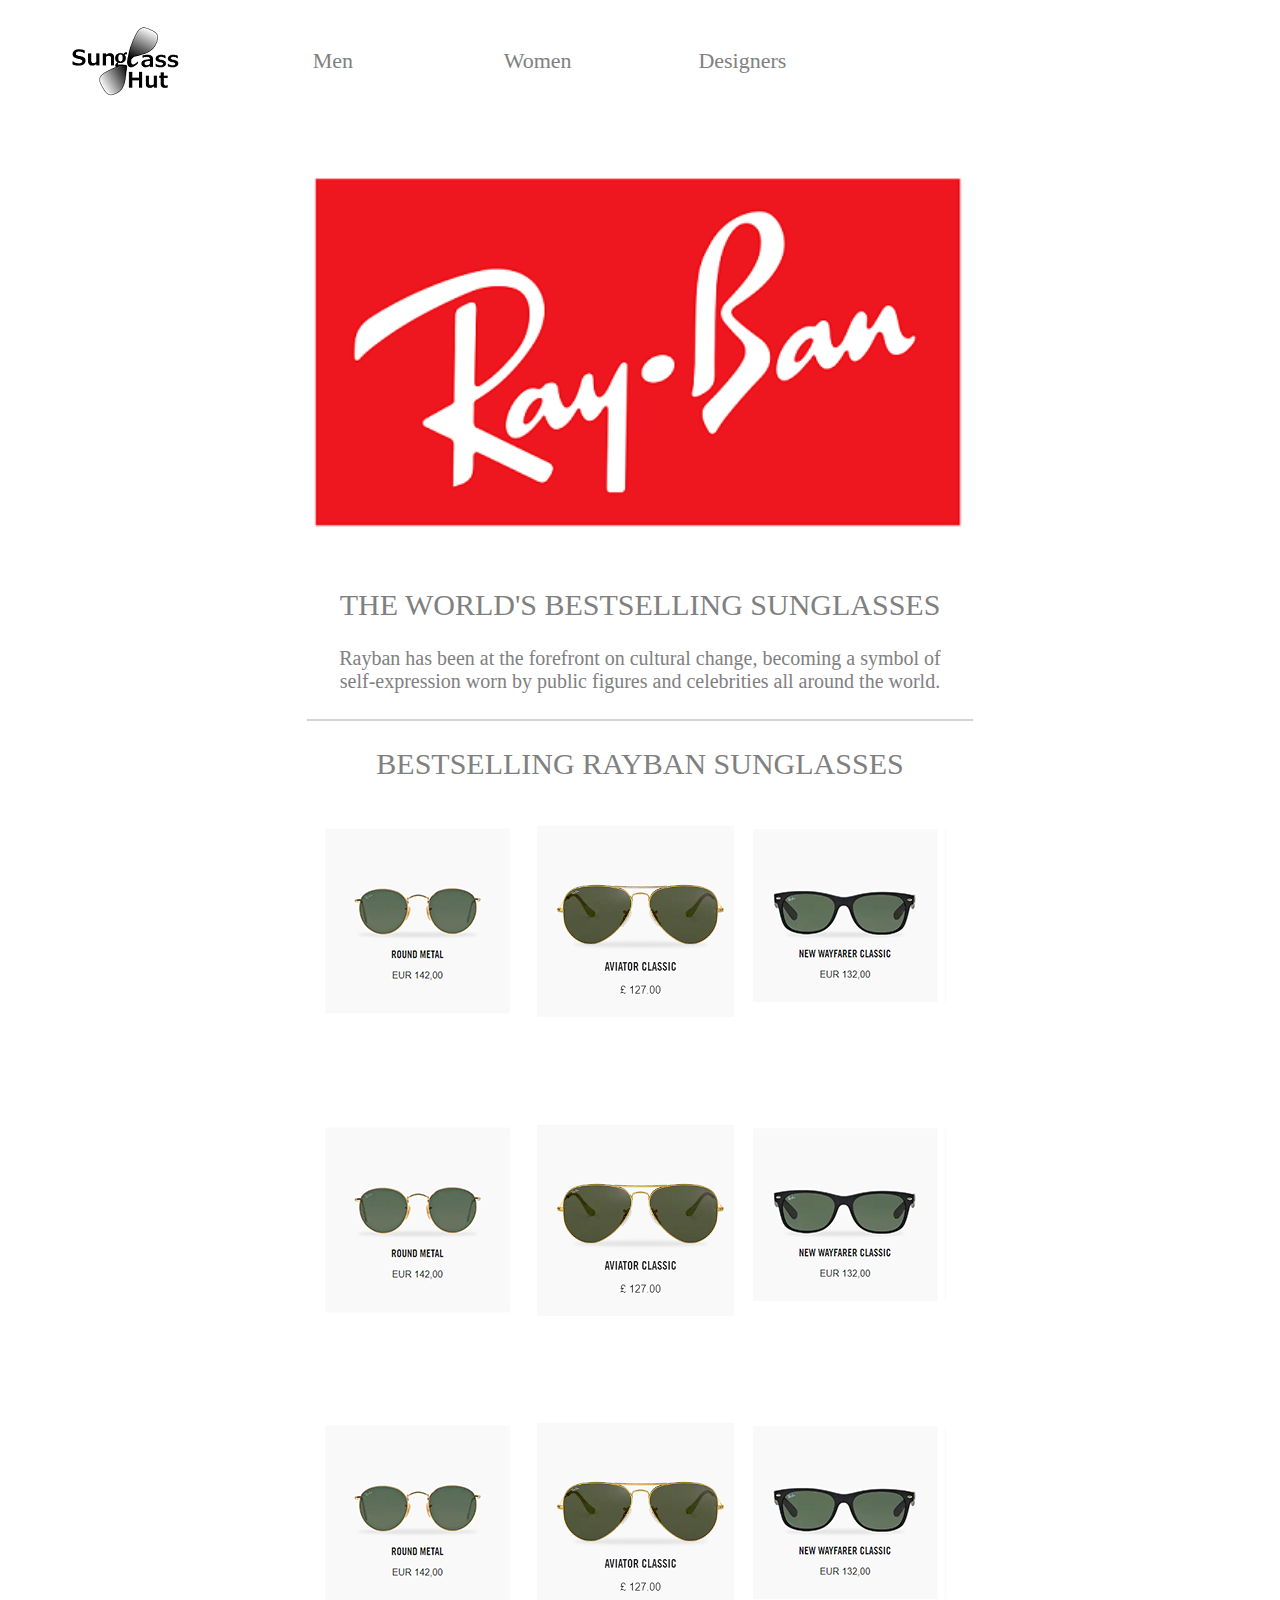
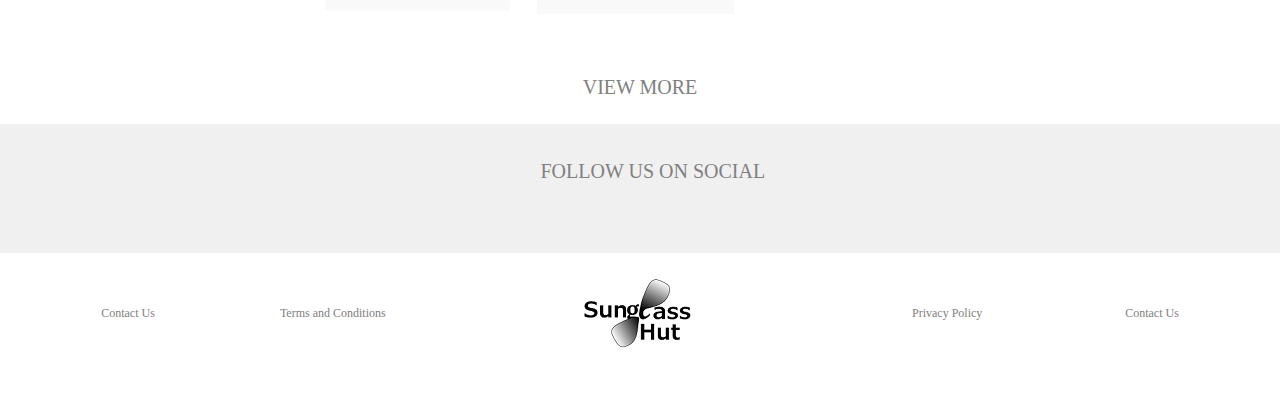
<file: rayban.html>
<!DOCTYPE html>

<html lang="en">
<meta charset="UTF-8">

<head>
<title>Rayban</title>
	<meta charset="UTF-8" />
    <meta name="author" content="Maeve Ward" />
	<meta name="description" content="Sunglass Hut" />
	<meta name="viewport" content="width=device-width, initial-scale=1.0">

	<link type="text/css" rel="stylesheet" href="css/reset.css" >
	<link type="text/css" rel="stylesheet" href="css/master.css" >
	<link href="https://fonts.googleapis.com/css?family=Roboto" rel="stylesheet">
	<link rel="stylesheet" href="https://use.fontawesome.com/releases/v5.7.0/css/all.css" integrity="sha384-lZN37f5QGtY3VHgisS14W3ExzMWZxybE1SJSEsQp9S+oqd12jhcu+A56Ebc1zFSJ" crossorigin="anonymous">

<link rel="apple-touch-icon" sizes="57x57" href="icon/apple-icon-57x57.png">
<link rel="apple-touch-icon" sizes="60x60" href="icon/apple-icon-60x60.png">
<link rel="apple-touch-icon" sizes="72x72" href="icon/apple-icon-72x72.png">
<link rel="apple-touch-icon" sizes="76x76" href="icon/apple-icon-76x76.png">
<link rel="apple-touch-icon" sizes="114x114" href="icon/apple-icon-114x114.png">
<link rel="apple-touch-icon" sizes="120x120" href="icon/apple-icon-120x120.png">
<link rel="apple-touch-icon" sizes="144x144" href="icon/apple-icon-144x144.png">
<link rel="apple-touch-icon" sizes="152x152" href="icon/apple-icon-152x152.png">
<link rel="apple-touch-icon" sizes="180x180" href="icon/apple-icon-180x180.png">
<link rel="icon" type="image/png" sizes="192x192"  href="icon/android-icon-192x192.png">
<link rel="icon" type="image/png" sizes="32x32" href="icon/favicon-32x32.png">
<link rel="icon" type="image/png" sizes="96x96" href="icon/favicon-96x96.png">
<link rel="icon" type="image/png" sizes="16x16" href="icon/favicon-16x16.png">
<link rel="manifest" href="icon/manifest.json">
<meta name="msapplication-TileColor" content="#ffffff">
<meta name="msapplication-TileImage" content="/ms-icon-144x144.png">
<meta name="theme-color" content="#ffffff">

</head>
<body>
<ul class="nav">


<li class="logo"><a href="index.html"><img src="images/SH-logo.png"></a></li>
<li><a href="mens.html"> Men </a></li>
<li><a href="womens.html"> Women </a></li>
<li><a href="Designers.html"> Designers </a></li>
<li><a href="#"><i class="fas fa-search fa-1x"></i></a></li>
<li><a href="#"><i class="fas fa-shopping-basket fa-1x"></i></a></li>
</ul>

<header class="rayban">

</header>

<div class="category">
<h2> THE WORLD'S BESTSELLING SUNGLASSES </h2>
<p>Rayban has been at the forefront on cultural change, becoming a symbol of self-expression worn by public figures and celebrities all around the world.  </p>

<h2> BESTSELLING RAYBAN SUNGLASSES </h2>
<div class="category-grid">

	<div class="trending-item"><a href="product.html"> <img src="images/round.png"></a></div>
	<div class="trending-item"><a href="product.html"><img src="images/aviator.png"></a></div>
	<div class="trending-item"><a href="product.html"> <img src="images/wayfair.png"> </a></div>
	

</div>
</div>

<div class="designers">
<div class="designers-grid">

<div class="trending-item"><a href="product.html"> <img src="images/round.png"></a></div>
<div class="trending-item"><a href="product.html"><img src="images/aviator.png"></a></div>
<div class="trending-item"><a href="product.html"> <img src="images/wayfair.png"> </a></div>

</div>

</div>

<div class="trending">

<div class="trending-grid">

<div class="trending-item"><a href="product.html"> <img src="images/round.png"></a></div>
<div class="trending-item"><a href="product.html"><img src="images/aviator.png"></a></div>
<div class="trending-item"><a href="product.html"> <img src="images/wayfair.png"> </a></div>

</div>
<p><a href="Designers.html"> VIEW MORE </a></p>
</div>


<div class="social">

<h3><a href="#">FOLLOW US ON SOCIAL</a></h3>

<div class="icons">
<a href="#"><i class="fab fa-facebook fa-2x"></i></a>
<a href="#"><i class="fab fa-instagram fa-2x"></i></a>
<a href="#"><i class="fab fa-twitter fa-2x"></i></a>

</div>
</div>

<ul class="footer">

	<li><a href="#">Contact Us</a></li>
	<li><a href="#">Terms and Conditions </a></li>
	<li class="footer-logo"><a href="index.html"><img src="images/SH-logo.png"></a></li>
	<li><a href="#">Privacy Policy</a></li>
	<li><a href="#">Contact Us</a></li>
	
</ul>
</body>

</html>
</file>
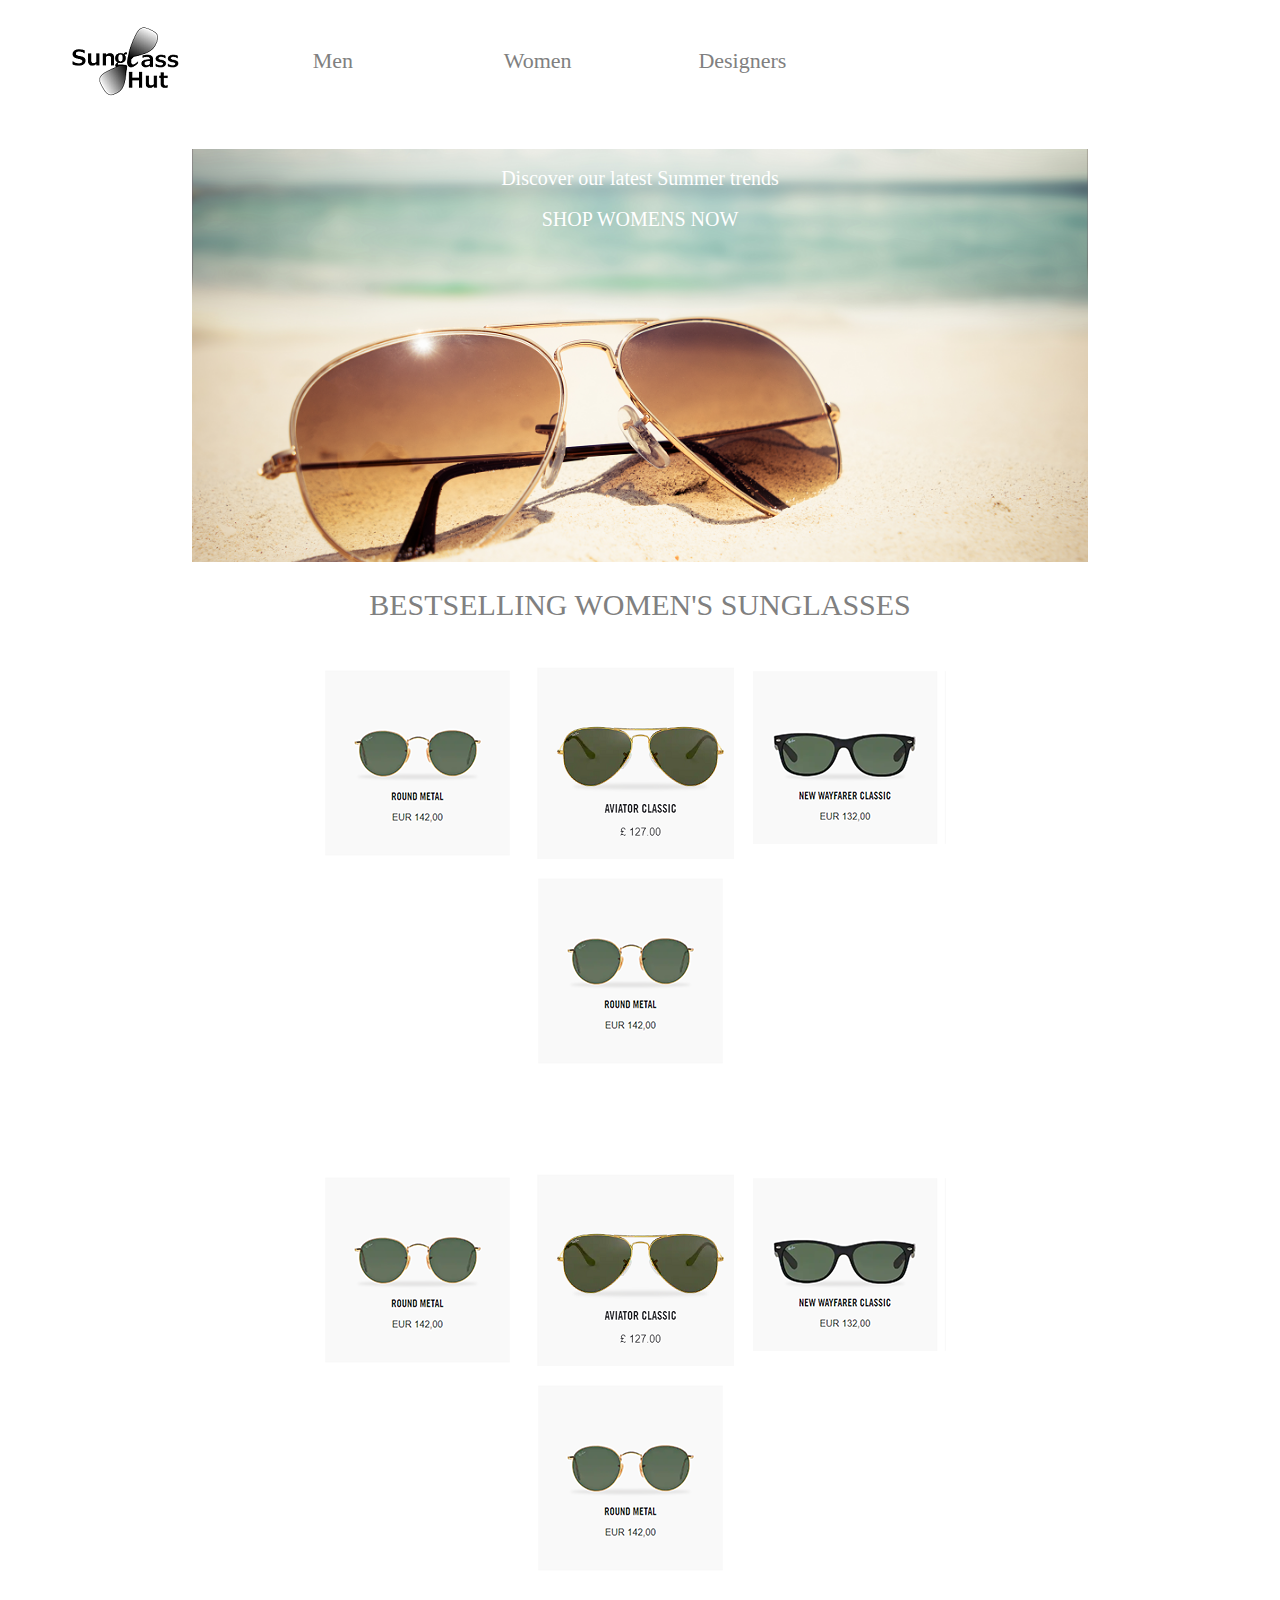
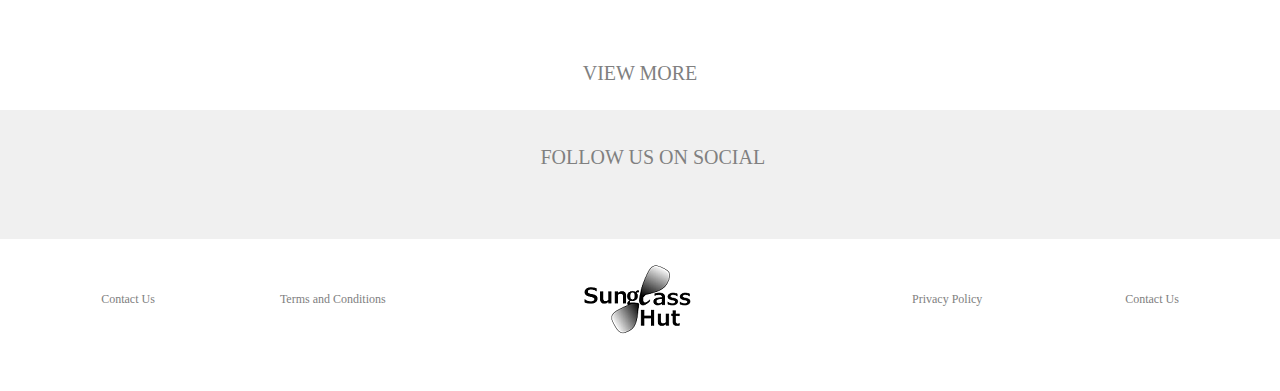
<file: womens.html>
<!DOCTYPE html>

<html lang="en">
<meta charset="UTF-8">

<head>
<title>Shop Womens</title>
	<meta charset="UTF-8" />
    <meta name="author" content="Maeve Ward" />
	<meta name="description" content="Sunglass Hut" />
	<meta name="viewport" content="width=device-width, initial-scale=1.0">

	<link type="text/css" rel="stylesheet" href="css/reset.css" >
	<link type="text/css" rel="stylesheet" href="css/master.css" >
	<link href="https://fonts.googleapis.com/css?family=Roboto" rel="stylesheet">
	<link rel="stylesheet" href="https://use.fontawesome.com/releases/v5.7.0/css/all.css" integrity="sha384-lZN37f5QGtY3VHgisS14W3ExzMWZxybE1SJSEsQp9S+oqd12jhcu+A56Ebc1zFSJ" crossorigin="anonymous">

<link rel="apple-touch-icon" sizes="57x57" href="icon/apple-icon-57x57.png">
<link rel="apple-touch-icon" sizes="60x60" href="icon/apple-icon-60x60.png">
<link rel="apple-touch-icon" sizes="72x72" href="icon/apple-icon-72x72.png">
<link rel="apple-touch-icon" sizes="76x76" href="icon/apple-icon-76x76.png">
<link rel="apple-touch-icon" sizes="114x114" href="icon/apple-icon-114x114.png">
<link rel="apple-touch-icon" sizes="120x120" href="icon/apple-icon-120x120.png">
<link rel="apple-touch-icon" sizes="144x144" href="icon/apple-icon-144x144.png">
<link rel="apple-touch-icon" sizes="152x152" href="icon/apple-icon-152x152.png">
<link rel="apple-touch-icon" sizes="180x180" href="icon/apple-icon-180x180.png">
<link rel="icon" type="image/png" sizes="192x192"  href="icon/android-icon-192x192.png">
<link rel="icon" type="image/png" sizes="32x32" href="icon/favicon-32x32.png">
<link rel="icon" type="image/png" sizes="96x96" href="icon/favicon-96x96.png">
<link rel="icon" type="image/png" sizes="16x16" href="icon/favicon-16x16.png">
<link rel="manifest" href="icon/manifest.json">
<meta name="msapplication-TileColor" content="#ffffff">
<meta name="msapplication-TileImage" content="/ms-icon-144x144.png">
<meta name="theme-color" content="#ffffff">

</head>
<body>
<ul class="nav">


<li class="logo"><a href="index.html"><img src="images/SH-logo.png"></a></li>
<li><a href="mens.html"> Men </a></li>
<li><a href="womens.html"> Women </a></li>
<li><a href="Designers.html"> Designers </a></li>
<li><a href="#"><i class="fas fa-search fa-1x"></i></a></li>
<li><a href="#"><i class="fas fa-shopping-basket fa-1x"></i></a></li>
</ul>

<header class="womens">
<h2>Discover our latest Summer trends </h2>
<p><a href="womens.html"> SHOP WOMENS NOW </a></p>
</header>

<h2> BESTSELLING WOMEN'S SUNGLASSES </h2>
<div class="category">
<div class="category-grid">

	<div class="trending-item"><a href="product.html"> <img src="images/round.png"></a></div>
	<div class="trending-item"><a href="product.html"><img src="images/aviator.png"></a></div>
	<div class="trending-item"><a href="product.html"> <img src="images/wayfair.png"> </a></div>
	<div class="trending-item"><a href="product.html"> <img src="images/round.png"></a></div>
	

</div>
</div>
<div class="designers">
<div class="designers-grid">

<div class="trending-item"><a href="product.html"> <img src="images/round.png"></a></div>
<div class="trending-item"><a href="product.html"><img src="images/aviator.png"></a></div>
<div class="trending-item"><a href="product.html"> <img src="images/wayfair.png"> </a></div>
<div class="trending-item"><a href="product.html"> <img src="images/round.png"></a></div>

</div>

</div>

<div class="trending">

<p><a href="Designers.html"> VIEW MORE </a></p>
</div>


<div class="social">

<h3><a href="#">FOLLOW US ON SOCIAL</a></h3>

<div class="icons">
<a href="#"><i class="fab fa-facebook fa-2x"></i></a>
<a href="#"><i class="fab fa-instagram fa-2x"></i></a>
<a href="#"><i class="fab fa-twitter fa-2x"></i></a>

</div>
</div>

<ul class="footer">

	<li><a href="#">Contact Us</a></li>
	<li><a href="#">Terms and Conditions </a></li>
	<li class="footer-logo"><a href="index.html"><img src="images/SH-logo.png"></a></li>
	<li><a href="#">Privacy Policy</a></li>
	<li><a href="#">Contact Us</a></li>
	
</ul>
</body>

</html>
</file>
<file: css/master.css>
html, body, div, span, applet, object, iframe,
h1, h2, h3, h4, h5, h6, p, blockquote, pre,
a, abbr, acronym, address, big, cite, code,
del, dfn, em, img, ins, kbd, q, s, samp,
small, strike, strong, sub, sup, tt, var,
b, u, i, center,
dl, dt, dd, ol, ul, li,
fieldset, form, label, legend,
table, caption, tbody, tfoot, thead, tr, th, td,
article, aside, canvas, details, embed, 
figure, figcaption, footer, header, hgroup, 
menu, nav, output, ruby, section, summary,
time, mark, audio, video {
	margin: 0;
	padding: 0;
	border: 0;
	font-size: 100%;
	font: inherit;
	vertical-align: baseline;
}



html {
  box-sizing: border-box;
}


img {
max-width: 100%;
}

.nav-grid {
	display: grid;
	grid-column-gap: 50px;
	grid-template-columns: auto auto auto auto auto auto auto auto auto auto auto auto auto auto auto;
	line-height: 100px;
}

.grid-item a {
	color: Grey;
	text-decoration: none;
	line-height: 30px;
	width: 100%;

}

.grid-item-logo a:hover {
	box-shadow: 20px 20px 20px 10px #d9d9d9;
	
	
}

.grid-item a:hover {
	border-bottom: 1px solid black;
	color: black;
	font-weight: bold;
}

.search-bar {
	background-color: lightgrey;
	color: white;
	font-family: Verdana;
	text-align: center;
	border: 1px solid grey;
	border-radius: 15px;
	Width: 80%;
	margin: auto;

}

.search-bar a {
	text-decoration: none;
	color: white;
}

header {
	background-image: url(../images/header.png);
	background-position: center;
	background-size: contain;
	min-height: 413px;
	max-width: 100%;
	background-repeat: no-repeat;
	color: white;
	margin: 2% 1% 1% 1%;
	
}

header h2 {
	color: white;
	font-size: 20px;
	font-family: verdana;
	
} 

header p a{
	color: white;
	text-decoration: none;
	
}

header a:hover {
	border-bottom: 1px solid white;
	color: white;
	font-weight: bold;
}

.category-grid p a{
	color: white;
	text-decoration: none;
	
}

.category-grid a:hover {
	border-bottom: 1px solid white;
	color: white;
	font-weight: bold;
}

.category-grid {
	display: flex;
	flex-wrap: wrap;
	justify-content: center;
	width: auto;
	width: 50%;
	padding: 1% 2% 4% 1%;
	margin: auto;
	
}

.category-item {
	margin: 1%;
}

.category-item a {
	color: darkgrey;
	text-decoration: none;
	
}

.category-item a:hover {
	border-bottom: 1px solid lightgrey;
	color: grey;
	font-weight: bold;
}


.CTA a {
	margin: 3%;
}
	
.category p{
	width: 50%;
	margin: auto;
	border-bottom: 2px solid lightgrey;
	padding-bottom: 2%;
}

.designers-item {
		margin: 1%;
}

.designers-item a {
	color: darkgrey;
	text-decoration: none;
	
}

.designers-item a:hover {
	border-bottom: 1px solid lightgrey;
	color: grey;
	font-weight: bold;
}

.trending-item {
	margin: 1%;
}
	
.category-grid p {
	text-decoration: none;
	color: grey;
	font-family: verdana;
	text-align: center;
	padding: 2%;
	
}
	

h2 {
	font-size: 30px;
	text-decoration: none;
	color: grey;
	font-family: verdana;
	text-align: center;
	padding: 2%;
}

h2 a {
	text-decoration: none;
	color: grey;
}

h2 a:hover {
	font-weight: bold;
	border-bottom: 1px solid grey;
	
}


.designers {
	padding-top: 2%;
	margin-bottom: 2%;
	
}

.designers p {
	margin-bottom: 2%;
}

.trending p {
	margin-bottom: 2%;
}

.social p {
	margin-bottom: 2%;
}

.designers-grid {
	display: flex;
	flex-wrap: wrap;
	justify-content: center;
	width: auto;
	width: 50%;
	padding: 1% 2% 4% 1%;
	margin: auto;

}


.trending-grid {
	display: flex;
	flex-wrap: wrap;
	justify-content: center;
	width: auto;
	width: 50%;
	padding: 1% 2% 4% 1%;
	margin: auto;
	

}

h3 {
	font-family: verdana;
	font-size: 20px;
	color: grey;
	padding: 2%
}

h3 a {
	text-decoration: none;
	color: grey;
}

h3 a:hover{
	font-weight: bold;
	border-bottom: 1px solid lightgrey;
}

.social {
	padding: 1% 3% 2% 5%;
	text-align: center;
	border-bottom: 2px solid #F0F0F0;
	background-color: #F0F0F0;
}

.social a {
	padding: 1% 1% 0% 1%;
}

.icons a{
	text-decoration: none;
	color: grey;
	padding: 1% 1% 1% 1%;
	
}
.icons a:hover{
	font-weight: bold;
	border-bottom: 1px solid lightgrey;
}



p {
	font-size: 20px;
	text-decoration: none;
	color: grey;
	font-family: verdana;
	text-align: center;
	padding: 0% 1% 0% 1%;
}

p a {
	text-decoration: none;
	color: grey;
}

p a:hover {
	font-weight: bold;
	border-bottom: 1px solid grey;
}

ul{
	margin: 2%;
}

.mens {
	background-image: url(../images/mens-header.png);
	background-position: contain;
	background-repeat: no-repeat;
	background-size: cover;
	max-width: 80%;
	color: darkgrey;
	margin: auto;
	
}

.womens {
	background-image: url(../images/womens-header.png);
	background-position: center;
	width: 70%;
	background-repeat: no-repeat;
	background-size: cover;
	color: darkgrey;
	margin: auto;
	
}

.rayban {
	background-image: url(../images/rayban-header.png);
	background-position: center;
	width: 70%;
	background-repeat: no-repeat;
	background-size: cover;
	color: darkgrey;
	margin: auto;
	
}

.chanel {
	background-image: url(../images/chanel-header.png);
	background-position: center;
	width: 70%;
	background-repeat: no-repeat;
	background-size: cover;
	color: darkgrey;
	margin: auto;
	min-height: 500px;
	
}

.oakley {
	background-image: url(../images/oakley-header.png);
	background-position: center;
	width: 70%;
	background-repeat: no-repeat;
	background-size: cover;
	color: darkgrey;
	margin: auto;
	min-height: 500px;
	
}

.wayfair {
	margin: auto;
	width: 60%;
	
}

.wayfair h3 {
	padding-left: 45%;
	text-align: centre;
	font-size: 20px;
	font-weight: bold;
	
}

.wayfair button {
	background-color: lightgrey;
	color: white;
	font-family: Verdana;
	text-align: center;
	line-height: 30px;
	border: 1px solid grey;
	border-radius: 15px;
	Width: 30%;
	margin-left: 35%;
	margin-bottom: 2%;
}

.wayfair button a {
	text-decoration: none;
	color: white;
	font-size: 15px;
	
}

.wayfair button:hover {
	color: white;
	font-weight: bold;
	font-size: 22px;

}
	
	
header h2 {
	color: white;
	font-size: 20px;
	font-family: verdana;
	
} 

header p a{
	color: white;
	text-decoration: none;
	
}

header a:hover {
	border-bottom: 1px solid white;
	color: white;
	font-weight: bold;
}


.nav {
	display: flex;
	flex-direction: row;
	flex-wrap: wrap;
	justify-content: space-around;
	line-height: 70px;
}

.nav li {
	flex:1;
	text-align:center;
}
.nav li.logo {
	flex:1;
	text-align:center;
	
}

.nav li a {
	display:block;
	cursor: pointer;
	text-decoration: none;
	font-size: 22px;
	color: grey;
}

.nav li a:hover {
	font-weight: bold;
	border-bottom: 1px solid lightgrey;
	background-color: #e6e6e6;
	color: white;
	border-radius: 30px;
}

.nav li.logo a:hover{

	background-color: white;
	border-bottom: none;
	transform: scale(1.3)
	
}


.footer {
	display: flex;
	flex-direction: row;
	flex-wrap: wrap;
	justify-content: space-around;
	line-height: 70px;
}


.footer li {
	flex:1;
	text-align:center;
}
.footer li.footer-logo {
	flex:2;
	text-align:center;
	
}

.footer li a {
	display:block;
	cursor: pointer;
	text-decoration: none;
	font-size: 12px;
	color: grey;
}

.footer li a:hover {
	font-weight: bold;
	border-bottom: 1px solid lightgrey;
	background-color: #e6e6e6;
	color: white;
	border-radius: 30px;
}

.footer li.footer-logo a:hover{

	background-color: white;
	border-bottom: none;
	transform: scale(1.2);
}
</file>
